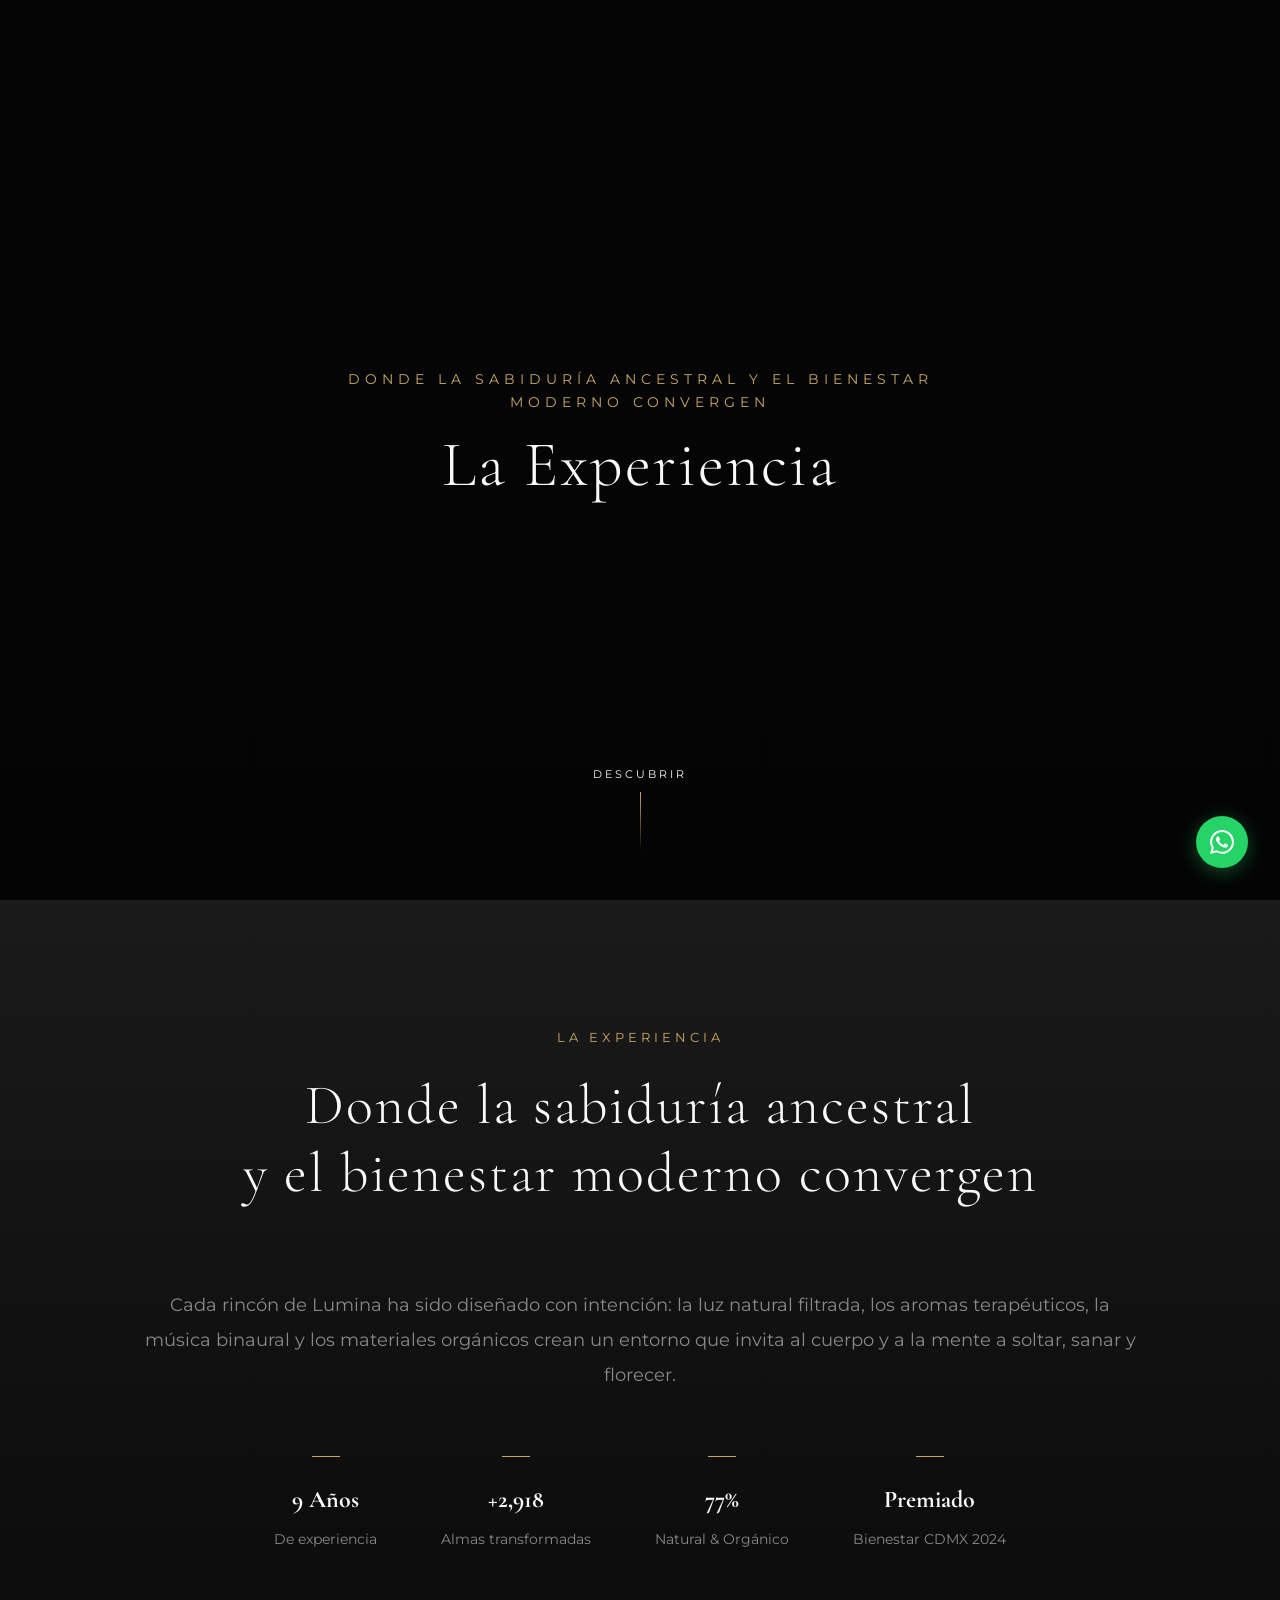
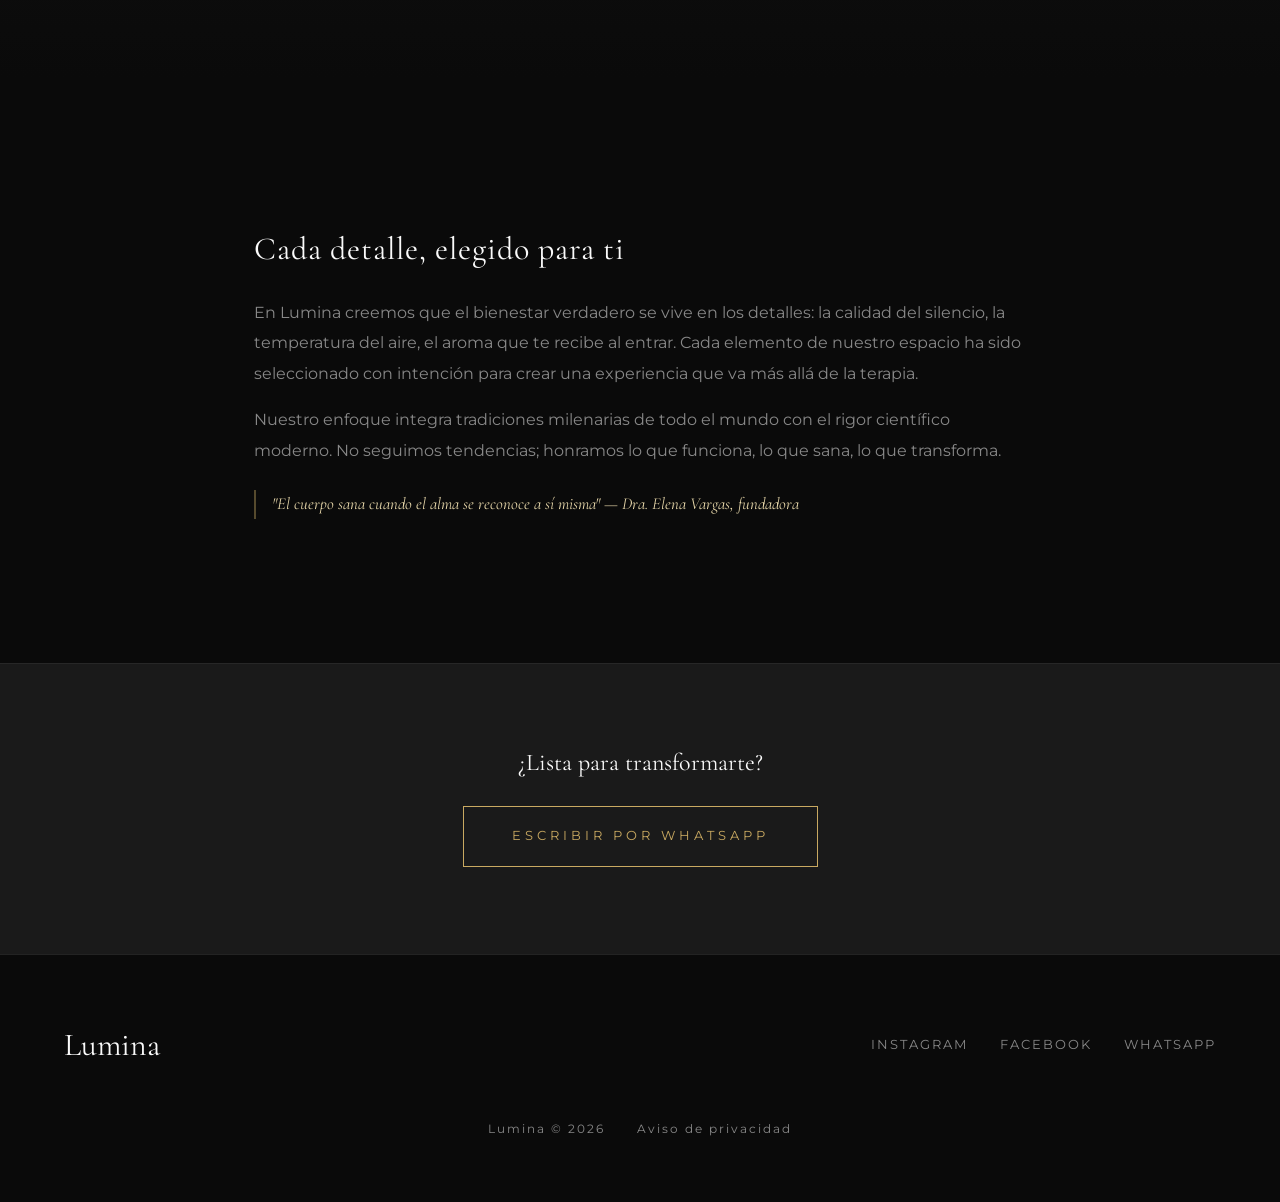
<file: experiencia.html>
<!DOCTYPE html>
<html lang="es">
<head>
    <meta charset="UTF-8">
    <meta name="viewport" content="width=device-width, initial-scale=1.0">
    <meta name="description" content="La Experiencia Lumina: 12 años de bienestar holístico, más de 3800 almas transformadas, materiales 100% orgánicos y reconocimiento Bienestar CDMX 2024.">
    <title>La Experiencia | Lumina Centro Holístico</title>

    <link rel="preconnect" href="https://fonts.googleapis.com">
    <link rel="preconnect" href="https://fonts.gstatic.com" crossorigin>
    <link href="https://fonts.googleapis.com/css2?family=Cormorant+Garamond:ital,wght@0,300;0,400;0,600;1,400&family=Montserrat:wght@200;300;400;500&display=swap" rel="stylesheet">

    <link rel="stylesheet" href="css/main.css">
</head>
<body class="page-inner">
    <div class="loader" id="loader" aria-hidden="true">
        <span class="loader-text">LUMINA</span>
        <span class="loader-divider"></span>
        <span class="loader-page">Experiencia</span>
    </div>

    <header>
        <nav id="navbar" role="navigation" aria-label="Menú principal">
            <a href="index.html" class="brand">Lumina</a>
            <ul class="nav-links" id="navLinks">
                <li><a href="index.html" data-i18n="nav.home">Inicio</a></li>
                <li><a href="servicios.html" data-i18n="nav.services">Servicios</a></li>
                <li><a href="equipo.html" data-i18n="nav.team">Equipo</a></li>
                <li><a href="espacios.html" data-i18n="nav.spaces">Espacios</a></li>
                <li><a href="experiencia.html" data-i18n="nav.experience">Experiencia</a></li>
                <li><a href="contacto.html" data-i18n="nav.contact">Contacto</a></li>
            </ul>
            <div class="lang-dropdown" id="langDropdown">
                <button class="lang-current" aria-expanded="false" aria-haspopup="true">ES</button>
                <ul class="lang-options">
                    <li><button class="lang-option active" data-lang="es" aria-selected="true">ES</button></li>
                    <li><button class="lang-option" data-lang="en" aria-selected="false">EN</button></li>
                    <li><button class="lang-option" data-lang="pt" aria-selected="false">PT</button></li>
                </ul>
            </div>
            <button class="nav-toggle" id="navToggle" aria-label="Abrir menú" aria-expanded="false">
                <span></span>
                <span></span>
                <span></span>
            </button>
        </nav>
    </header>

    <main>
        <section class="page-hero">
            <div class="page-hero-bg" style="background: linear-gradient(rgba(0,0,0,0.5), rgba(0,0,0,0.6)), url('https://images.unsplash.com/photo-1506126613408-eca07ce68773?w=1920&auto=format&fit=crop&q=80') center/cover;" aria-hidden="true"></div>
            <div class="page-hero-content">
                <p class="page-hero-subtitle" data-i18n="page.exp.subtitle">Donde la sabiduría ancestral y el bienestar moderno convergen</p>
                <h1 class="page-hero-title" data-i18n="page.exp.title">La Experiencia</h1>
            </div>
            <div class="scroll-indicator" role="button" tabindex="0" aria-label="Ir a la siguiente sección">
                <span>Descubrir</span>
                <div class="scroll-line" aria-hidden="true"></div>
            </div>
        </section>

        <section class="experience" id="experiencia" aria-labelledby="exp-heading">
            <div class="section-header reveal">
                <span class="section-subtitle" data-i18n="section.exp.subtitle">La Experiencia</span>
                <h2 id="exp-heading" class="section-title">
                    <span data-i18n="section.exp.title.l1">Donde la sabiduría ancestral</span><br>
                    <span data-i18n="section.exp.title.l2">y el bienestar moderno convergen</span>
                </h2>
            </div>
            <div class="experience-content reveal">
                <p class="experience-description" data-i18n="section.exp.description">
                    Cada rincón de Lumina ha sido diseñado con intención: la luz natural filtrada, los aromas terapéuticos, la música binaural y los materiales orgánicos crean un entorno que invita al cuerpo y a la mente a soltar, sanar y florecer.
                </p>
                <div class="experience-list">
                    <div class="experience-item">
                        <div class="experience-deco" aria-hidden="true"></div>
                        <h4 class="counter" data-target="12" data-suffix=" Años" data-i18n-suffix="exp.years.suffix">12 Años</h4>
                        <p data-i18n="exp.years.label">De experiencia</p>
                    </div>
                    <div class="experience-item">
                        <div class="experience-deco" aria-hidden="true"></div>
                        <h4 class="counter" data-target="3800" data-prefix="+">+3800</h4>
                        <p data-i18n="exp.souls.label">Almas transformadas</p>
                    </div>
                    <div class="experience-item">
                        <div class="experience-deco" aria-hidden="true"></div>
                        <h4 class="counter" data-target="100" data-suffix="%">100%</h4>
                        <p data-i18n="exp.organic.label">Natural & Orgánico</p>
                    </div>
                    <div class="experience-item">
                        <div class="experience-deco" aria-hidden="true"></div>
                        <h4 data-i18n="exp.awarded.title">Premiado</h4>
                        <p data-i18n="exp.awarded.label">Bienestar CDMX 2024</p>
                    </div>
                </div>
            </div>
        </section>

        <section class="service-detail-content" id="filosofia">
            <section class="service-detail-section">
                <h2 class="service-detail-title" data-i18n="page.exp.philosophy.title">Cada detalle, elegido para ti</h2>
                <p class="service-detail-text" data-i18n="page.exp.philosophy.text1">
                    En Lumina creemos que el bienestar verdadero se vive en los detalles: la calidad del silencio, la temperatura del aire, el aroma que te recibe al entrar. Cada elemento de nuestro espacio ha sido seleccionado con intención para crear una experiencia que va más allá de la terapia.
                </p>
                <p class="service-detail-text" data-i18n="page.exp.philosophy.text2">
                    Nuestro enfoque integra tradiciones milenarias de todo el mundo con el rigor científico moderno. No seguimos tendencias; honramos lo que funciona, lo que sana, lo que transforma.
                </p>
                <p class="service-detail-quote" data-i18n="page.exp.quote">"El cuerpo sana cuando el alma se reconoce a sí misma" — Dra. Elena Vargas, fundadora</p>
            </section>
        </section>

        <section class="page-cta">
            <p class="page-cta-text" data-i18n="exp.cta.text">¿Lista para transformarte?</p>
            <a href="https://www.whatsapp.com" class="cta-button" target="_blank" rel="noopener noreferrer" data-i18n="cta.whatsapp">Escribir por WhatsApp</a>
        </section>
    </main>

    <footer>
        <div class="footer-content">
            <div class="footer-brand">Lumina</div>
            <nav class="footer-social" aria-label="Redes sociales">
                <a href="https://www.instagram.com" target="_blank" rel="noopener noreferrer" aria-label="Instagram">Instagram</a>
                <a href="https://www.facebook.com" target="_blank" rel="noopener noreferrer" aria-label="Facebook">Facebook</a>
                <a href="https://www.whatsapp.com" target="_blank" rel="noopener noreferrer" aria-label="WhatsApp">WhatsApp</a>
            </nav>
        </div>
        <div class="footer-legal">
            <span class="footer-copy">Lumina © 2026</span>
            <a href="#" class="footer-privacy" data-i18n="footer.privacy">Aviso de privacidad</a>
        </div>
    </footer>

    <a href="https://www.whatsapp.com" class="whatsapp-float" target="_blank" rel="noopener noreferrer" aria-label="Contactar por WhatsApp">
        <svg viewBox="0 0 24 24" fill="currentColor" width="24" height="24" aria-hidden="true"><path d="M17.472 14.382c-.297-.149-1.758-.867-2.03-.967-.273-.099-.471-.148-.67.15-.197.297-.767.966-.94 1.164-.173.199-.347.223-.644.075-.297-.15-1.255-.463-2.39-1.475-.883-.788-1.48-1.761-1.653-2.059-.173-.297-.018-.458.13-.606.134-.133.298-.347.446-.52.149-.174.198-.298.298-.497.099-.198.05-.371-.025-.52-.075-.149-.669-1.612-.916-2.207-.242-.579-.487-.5-.669-.51-.173-.008-.371-.01-.57-.01-.198 0-.52.074-.792.372-.272.297-1.04 1.016-1.04 2.479 0 1.462 1.065 2.875 1.213 3.074.149.198 2.096 3.2 5.077 4.487.709.306 1.262.489 1.694.625.712.227 1.36.195 1.871.118.571-.085 1.758-.719 2.006-1.413.248-.694.248-1.289.173-1.413-.074-.124-.272-.198-.57-.347m-5.421 7.403h-.004a9.87 9.87 0 01-5.031-1.378l-.361-.214-3.741.982.998-3.648-.235-.374a9.86 9.86 0 01-1.51-5.26c.001-5.45 4.436-9.884 9.888-9.884 2.64 0 5.122 1.03 6.988 2.898a9.825 9.825 0 012.893 6.994c-.003 5.45-4.437 9.884-9.885 9.884m8.413-18.297A11.815 11.815 0 0012.05 0C5.495 0 .16 5.335.157 11.892c0 2.096.547 4.142 1.588 5.945L.057 24l6.305-1.654a11.882 11.882 0 005.683 1.448h.005c6.554 0 11.89-5.335 11.893-11.893a11.821 11.821 0 00-3.48-8.413z"/></svg>
    </a>

    <!-- Menú móvil: hijo directo de body, sin stacking context -->
    <div class="mobile-menu" id="mobileMenu" aria-hidden="true" role="dialog" aria-label="Menú de navegación">
        <ul class="mobile-menu-links">
            <li><a href="index.html" data-i18n="nav.home">Inicio</a></li>
            <li><a href="servicios.html" data-i18n="nav.services">Servicios</a></li>
            <li><a href="equipo.html" data-i18n="nav.team">Equipo</a></li>
            <li><a href="espacios.html" data-i18n="nav.spaces">Espacios</a></li>
            <li><a href="experiencia.html" data-i18n="nav.experience">Experiencia</a></li>
            <li><a href="contacto.html" data-i18n="nav.contact">Contacto</a></li>
        </ul>
        <div class="lang-switcher" role="group" aria-label="Idioma">
            <button class="lang-btn" data-lang="es">ES</button>
            <button class="lang-btn" data-lang="en">EN</button>
            <button class="lang-btn" data-lang="pt">PT</button>
        </div>
    </div>

    <script src="js/i18n.js"></script>
    <script src="js/main.js"></script>
</body>
</html>
</file>
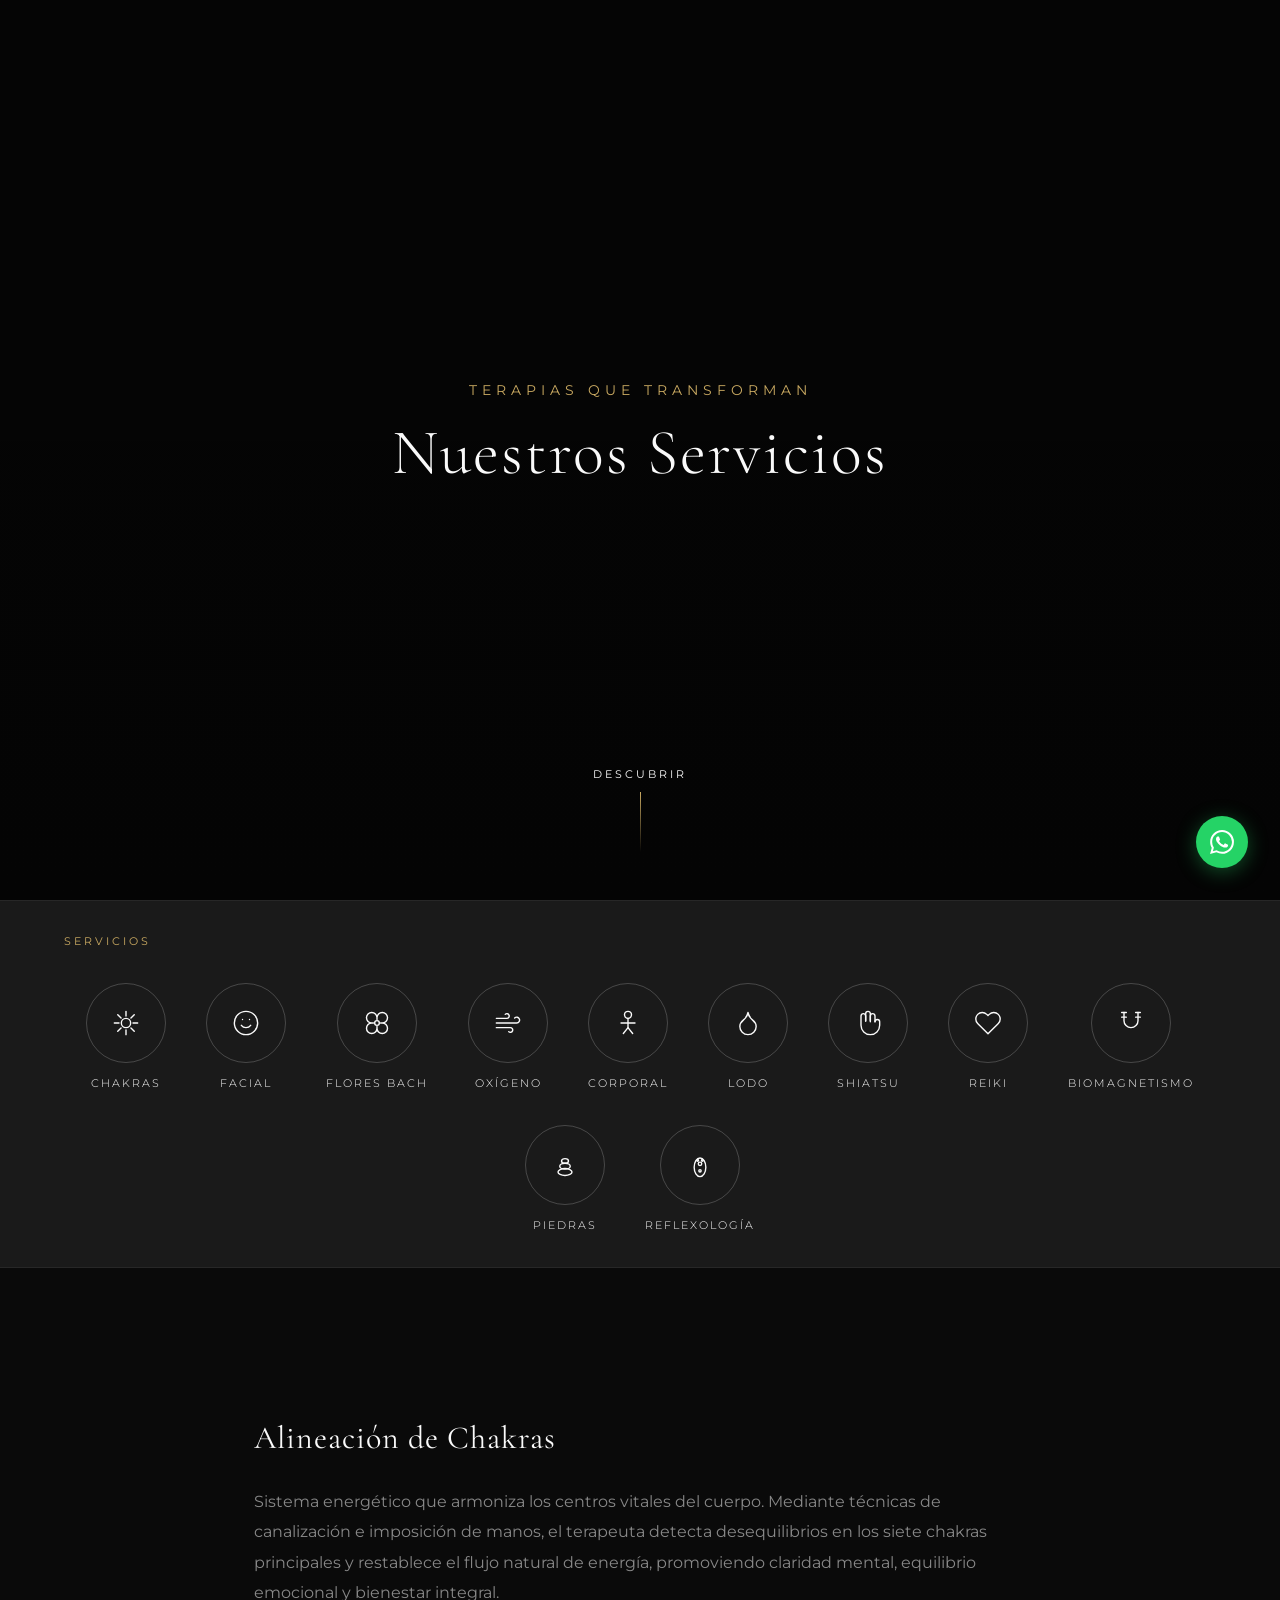
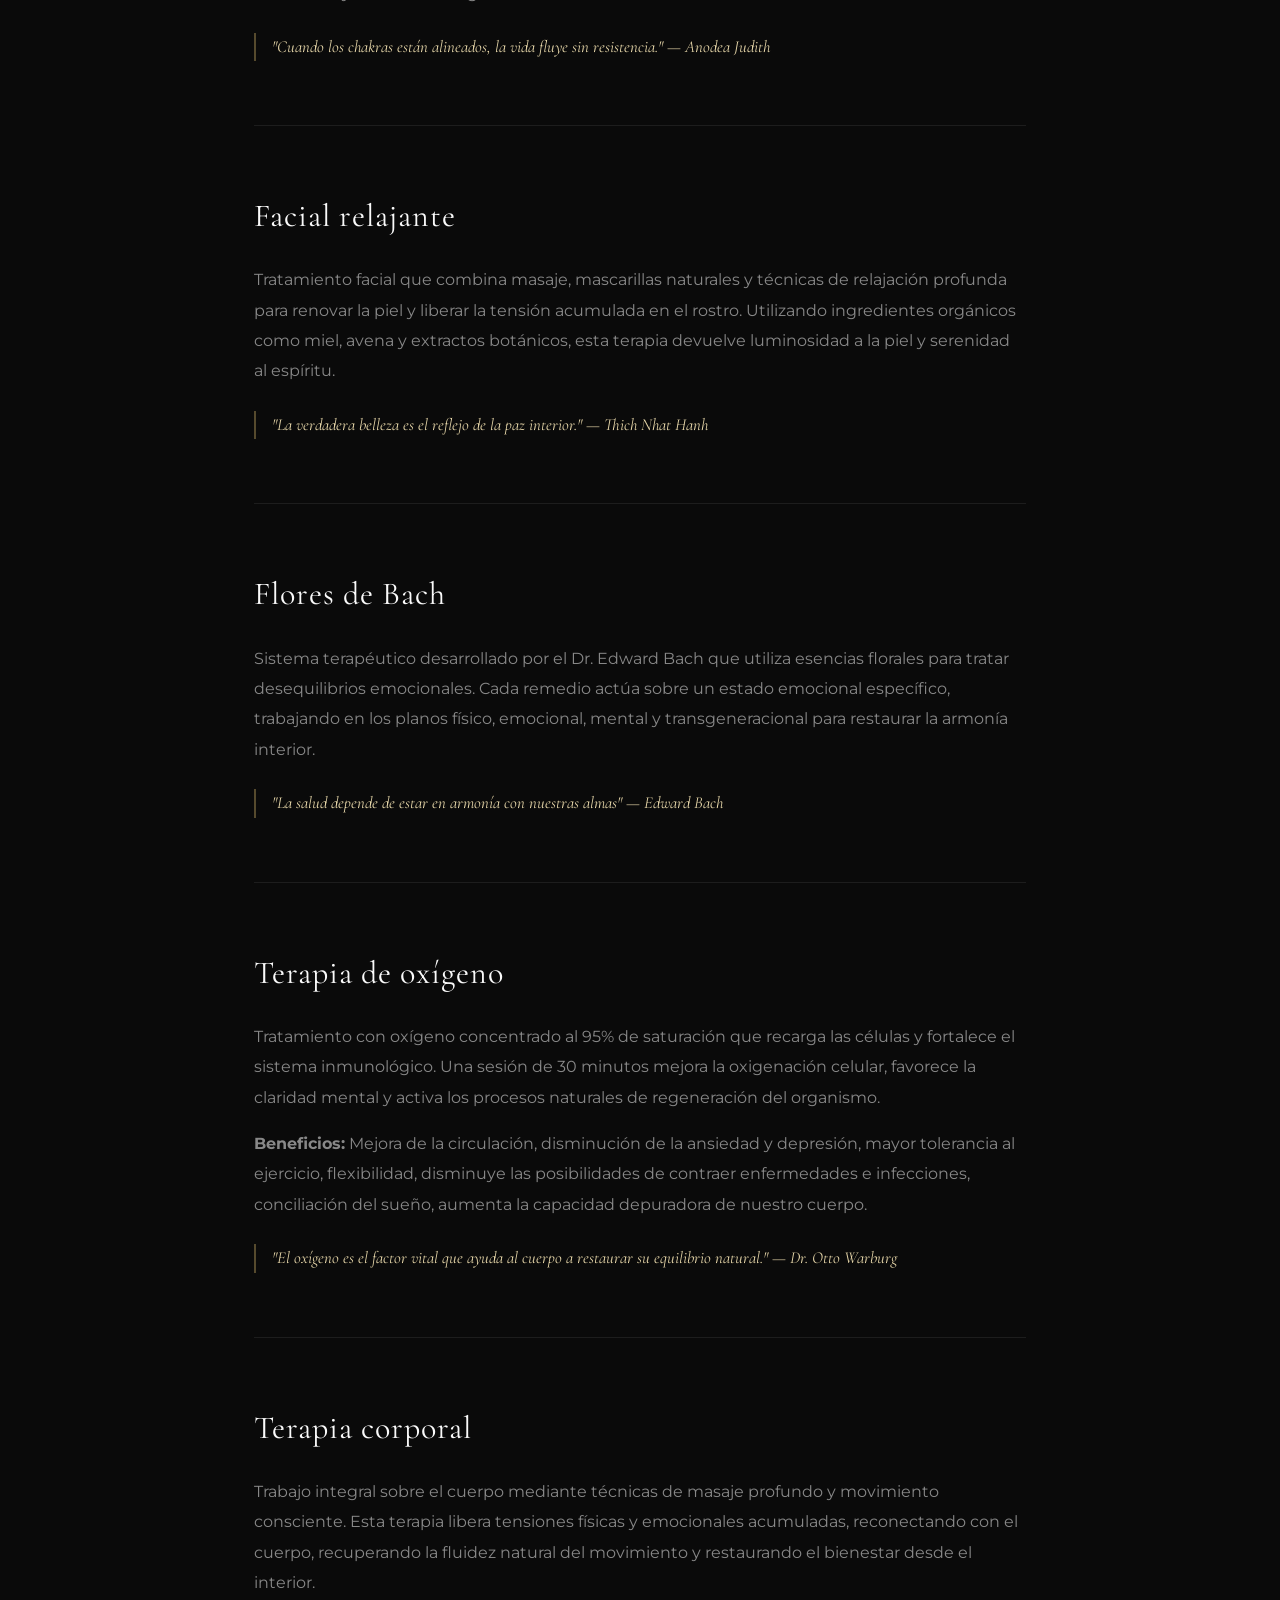
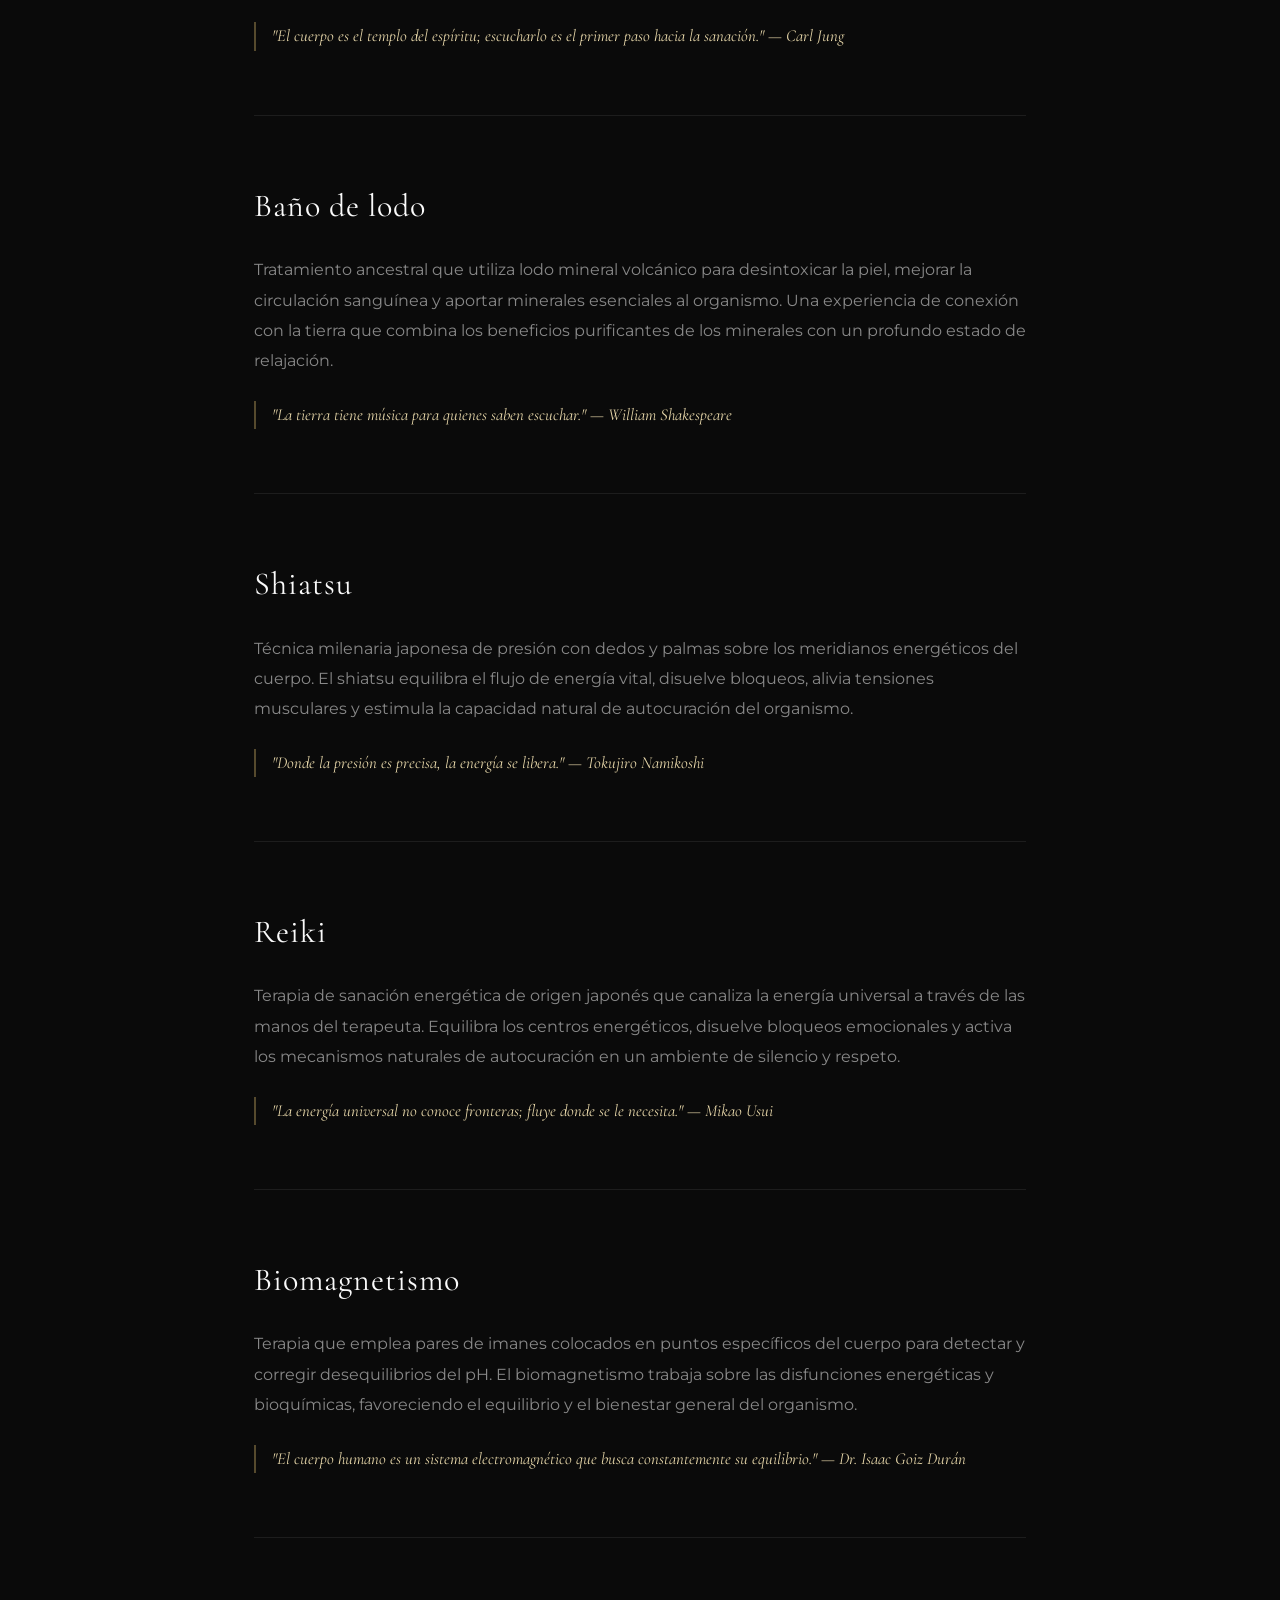
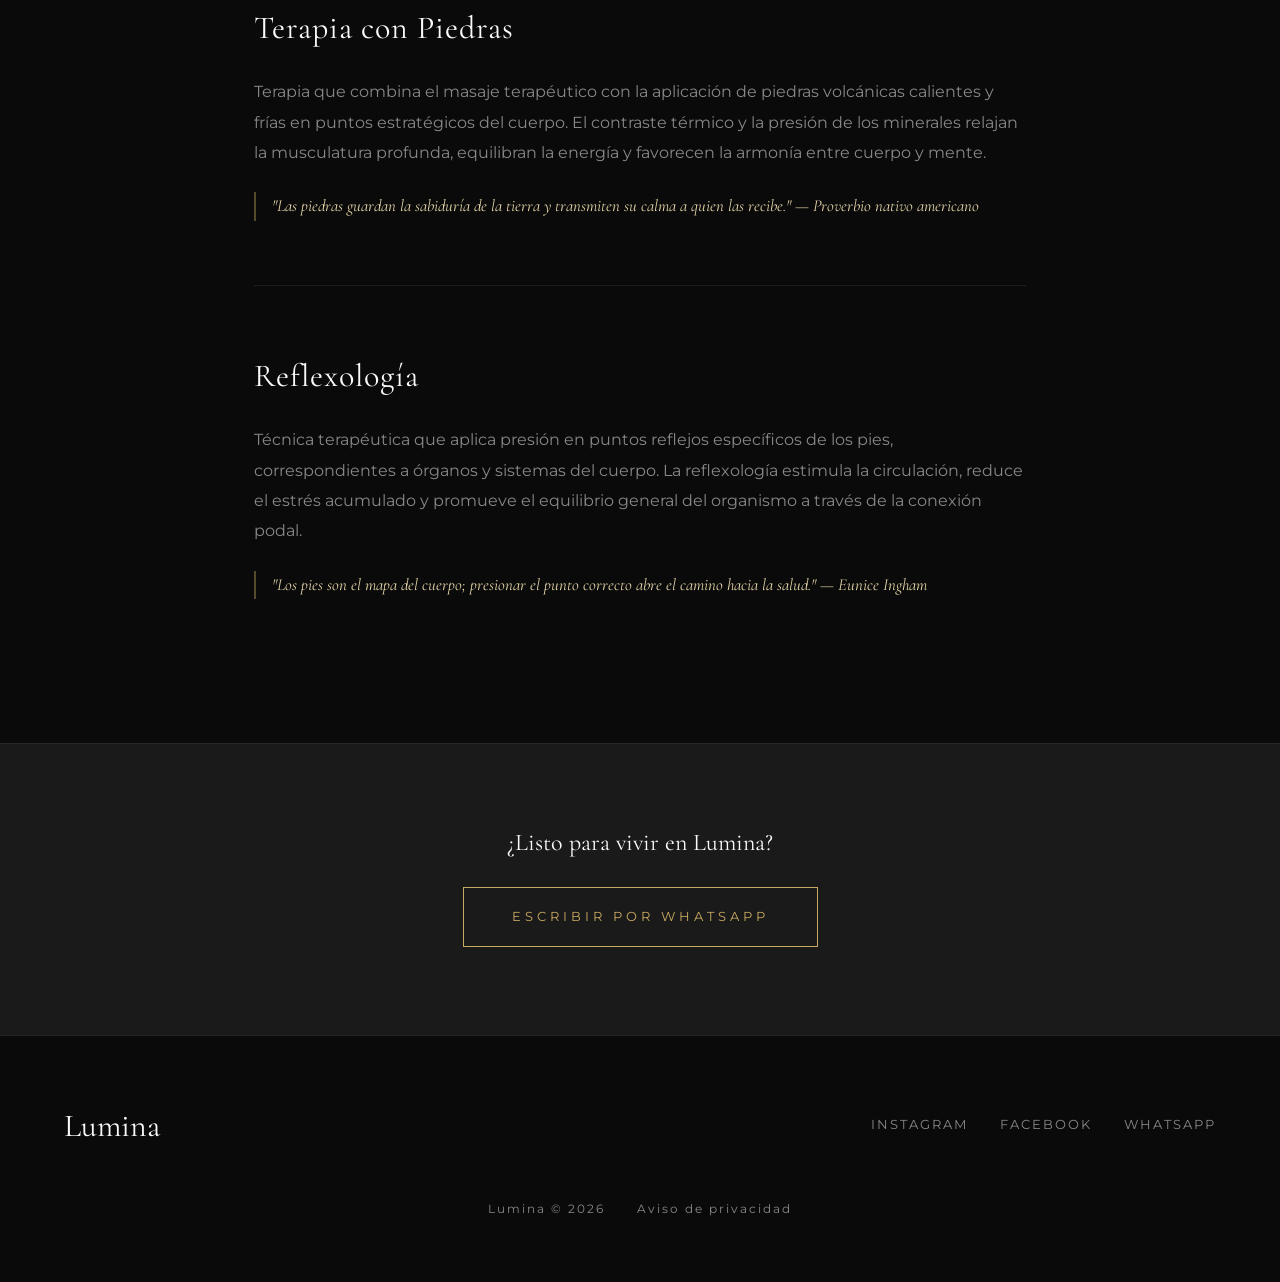
<file: servicios.html>
<!DOCTYPE html>
<html lang="es">
<head>
    <meta charset="UTF-8">
    <meta name="viewport" content="width=device-width, initial-scale=1.0">
    <meta name="description" content="Servicios de Lumina Centro Holístico: Alineación de Chakras, Facial relajante, Flores de Bach, Terapia de oxígeno, Terapia corporal, Baño de lodo, Shiatsu, Reiki, Biomagnetismo, Terapia con Piedras y Reflexología en Condesa, CDMX.">
    <title>Nuestros Servicios | Lumina Centro Holístico</title>

    <link rel="preconnect" href="https://fonts.googleapis.com">
    <link rel="preconnect" href="https://fonts.gstatic.com" crossorigin>
    <link href="https://fonts.googleapis.com/css2?family=Cormorant+Garamond:ital,wght@0,300;0,400;0,600;1,400&family=Montserrat:wght@200;300;400;500&display=swap" rel="stylesheet">

    <link rel="stylesheet" href="css/main.css">
</head>
<body class="page-inner">

    <div class="loader" id="loader" aria-hidden="true">
        <span class="loader-text">LUMINA</span>
        <span class="loader-divider"></span>
        <span class="loader-page">Servicios</span>
    </div>

    <header>
        <nav id="navbar" role="navigation" aria-label="Menú principal">
            <a href="index.html" class="brand">Lumina</a>
            <ul class="nav-links" id="navLinks">
                <li><a href="index.html" data-i18n="nav.home">Inicio</a></li>
                <li><a href="servicios.html" data-i18n="nav.services">Servicios</a></li>
                <li><a href="equipo.html" data-i18n="nav.team">Equipo</a></li>
                <li><a href="espacios.html" data-i18n="nav.spaces">Espacios</a></li>
                <li><a href="experiencia.html" data-i18n="nav.experience">Experiencia</a></li>
                <li><a href="contacto.html" data-i18n="nav.contact">Contacto</a></li>
            </ul>
            <div class="lang-dropdown" id="langDropdown">
                <button class="lang-current" aria-expanded="false" aria-haspopup="true">ES</button>
                <ul class="lang-options">
                    <li><button class="lang-option active" data-lang="es" aria-selected="true">ES</button></li>
                    <li><button class="lang-option" data-lang="en" aria-selected="false">EN</button></li>
                    <li><button class="lang-option" data-lang="pt" aria-selected="false">PT</button></li>
                </ul>
            </div>
            <button class="nav-toggle" id="navToggle" aria-label="Abrir menú" aria-expanded="false">
                <span></span>
                <span></span>
                <span></span>
            </button>
        </nav>
    </header>

    <main id="NuestrosServicios">
        <section class="page-hero">
            <div class="page-hero-bg" style="background: linear-gradient(rgba(0,0,0,0.5), rgba(0,0,0,0.6)), url('https://images.unsplash.com/photo-1515377905703-c4788e51af15?w=1920&auto=format&fit=crop&q=80') center/cover;" aria-hidden="true"></div>
            <div class="page-hero-content">
                <p class="page-hero-subtitle" data-i18n="page.services.subtitle">Terapias que transforman</p>
                <h1 class="page-hero-title" data-i18n="page.services.title">Nuestros Servicios</h1>
            </div>
            <div class="scroll-indicator" role="button" tabindex="0" aria-label="Ir a la siguiente sección">
                <span>Descubrir</span>
                <div class="scroll-line" aria-hidden="true"></div>
            </div>
        </section>

        <nav class="service-detail-nav" aria-label="Navegación por servicio">
            <span class="service-detail-nav-label" data-i18n="services.nav.label">Servicios</span>
            <div class="service-spheres">
                <a href="#alineacion-chakras" class="service-sphere" aria-label="Alineación de Chakras" title="Alineación de Chakras">
                    <span class="service-sphere-circle">
                        <span class="service-sphere-icon" aria-hidden="true">
                            <svg viewBox="0 0 24 24" fill="none" stroke="currentColor" stroke-width="1.2" stroke-linecap="round" stroke-linejoin="round"><circle cx="12" cy="12" r="4"/><path d="M12 2v4M12 18v4M2 12h4M18 12h4M4.93 4.93l2.83 2.83M16.24 16.24l2.83 2.83M4.93 19.07l2.83-2.83M16.24 7.76l2.83-2.83"/></svg>
                        </span>
                    </span>
                    <span class="service-sphere-label" data-i18n="service.chakras.sphere">Chakras</span>
                </a>
                <a href="#facial-relajante" class="service-sphere" aria-label="Facial relajante" title="Facial relajante">
                    <span class="service-sphere-circle">
                        <span class="service-sphere-icon" aria-hidden="true">
                            <svg viewBox="0 0 24 24" fill="none" stroke="currentColor" stroke-width="1.2" stroke-linecap="round" stroke-linejoin="round"><circle cx="12" cy="12" r="10"/><path d="M8 14s1.5 2 4 2 4-2 4-2"/><line x1="9" y1="9" x2="9.01" y2="9"/><line x1="15" y1="9" x2="15.01" y2="9"/></svg>
                        </span>
                    </span>
                    <span class="service-sphere-label" data-i18n="service.facial.sphere">Facial</span>
                </a>
                <a href="#flores-de-bach" class="service-sphere" aria-label="Flores de Bach" title="Flores de Bach">
                    <span class="service-sphere-circle">
                        <span class="service-sphere-icon" aria-hidden="true">
                            <svg viewBox="0 0 24 24" fill="none" stroke="currentColor" stroke-width="1.2" stroke-linecap="round" stroke-linejoin="round"><path d="M12 7.5a4.5 4.5 0 1 1 4.5 4.5M12 7.5A4.5 4.5 0 1 0 7.5 12M12 7.5V9m-4.5 3a4.5 4.5 0 1 0 4.5 4.5M7.5 12H9m3 4.5a4.5 4.5 0 1 0 4.5-4.5M12 16.5V15m4.5-3a4.5 4.5 0 1 0-4.5-4.5M16.5 12H15"/><circle cx="12" cy="12" r="2"/></svg>
                        </span>
                    </span>
                    <span class="service-sphere-label" data-i18n="service.bach.sphere">Flores Bach</span>
                </a>
                <a href="#terapia-oxigeno" class="service-sphere" aria-label="Terapia de oxígeno" title="Terapia de oxígeno">
                    <span class="service-sphere-circle">
                        <span class="service-sphere-icon" aria-hidden="true">
                            <svg viewBox="0 0 24 24" fill="none" stroke="currentColor" stroke-width="1.2" stroke-linecap="round" stroke-linejoin="round"><path d="M17.7 7.7a2.5 2.5 0 1 1 1.8 4.3H2"/><path d="M9.6 4.6A2 2 0 1 1 11 8H2"/><path d="M12.6 19.4A2 2 0 1 0 14 16H2"/></svg>
                        </span>
                    </span>
                    <span class="service-sphere-label" data-i18n="service.oxygen.sphere">Oxígeno</span>
                </a>
                <a href="#terapia-corporal" class="service-sphere" aria-label="Terapia corporal" title="Terapia corporal">
                    <span class="service-sphere-circle">
                        <span class="service-sphere-icon" aria-hidden="true">
                            <svg viewBox="0 0 24 24" fill="none" stroke="currentColor" stroke-width="1.2" stroke-linecap="round" stroke-linejoin="round"><circle cx="12" cy="5" r="3"/><path d="M12 8v8"/><path d="M8 21l4-5 4 5"/><path d="M6 12h12"/></svg>
                        </span>
                    </span>
                    <span class="service-sphere-label" data-i18n="service.body.sphere">Corporal</span>
                </a>
                <a href="#bano-de-lodo" class="service-sphere" aria-label="Baño de lodo" title="Baño de lodo">
                    <span class="service-sphere-circle">
                        <span class="service-sphere-icon" aria-hidden="true">
                            <svg viewBox="0 0 24 24" fill="none" stroke="currentColor" stroke-width="1.2" stroke-linecap="round" stroke-linejoin="round"><path d="M12 22a7 7 0 0 0 7-7c0-2-1-3.9-3-5.5s-3.5-4-4-6.5c-.5 2.5-2 4.9-4 6.5S5 13 5 15a7 7 0 0 0 7 7z"/></svg>
                        </span>
                    </span>
                    <span class="service-sphere-label" data-i18n="service.mud.sphere">Lodo</span>
                </a>
                <a href="#shiatsu" class="service-sphere" aria-label="Shiatsu" title="Shiatsu">
                    <span class="service-sphere-circle">
                        <span class="service-sphere-icon" aria-hidden="true">
                            <svg viewBox="0 0 24 24" fill="none" stroke="currentColor" stroke-width="1.2" stroke-linecap="round" stroke-linejoin="round"><path d="M18 11V6a2 2 0 0 0-4 0v5"/><path d="M14 10V4a2 2 0 0 0-4 0v6"/><path d="M10 10.5V6a2 2 0 0 0-4 0v8a8 8 0 0 0 16 0v-3a2 2 0 0 0-4 0"/></svg>
                        </span>
                    </span>
                    <span class="service-sphere-label" data-i18n="service.shiatsu.sphere">Shiatsu</span>
                </a>
                <a href="#reiki" class="service-sphere" aria-label="Reiki" title="Reiki">
                    <span class="service-sphere-circle">
                        <span class="service-sphere-icon" aria-hidden="true">
                            <svg viewBox="0 0 24 24" fill="none" stroke="currentColor" stroke-width="1.2" stroke-linecap="round" stroke-linejoin="round"><path d="M20.84 4.61a5.5 5.5 0 0 0-7.78 0L12 5.67l-1.06-1.06a5.5 5.5 0 0 0-7.78 7.78l1.06 1.06L12 21.23l7.78-7.78 1.06-1.06a5.5 5.5 0 0 0 0-7.78z"/></svg>
                        </span>
                    </span>
                    <span class="service-sphere-label" data-i18n="service.reiki.sphere">Reiki</span>
                </a>
                <a href="#biomagnetismo" class="service-sphere" aria-label="Biomagnetismo" title="Biomagnetismo">
                    <span class="service-sphere-circle">
                        <span class="service-sphere-icon" aria-hidden="true">
                            <svg viewBox="0 0 24 24" fill="none" stroke="currentColor" stroke-width="1.2" stroke-linecap="round" stroke-linejoin="round"><path d="M6 3v7a6 6 0 0 0 12 0V3"/><path d="M4 3h4M16 3h4"/><path d="M4 7h4M16 7h4"/></svg>
                        </span>
                    </span>
                    <span class="service-sphere-label" data-i18n="service.biomagnetism.sphere">Biomagnetismo</span>
                </a>
                <a href="#terapia-con-piedras" class="service-sphere" aria-label="Terapia con Piedras" title="Terapia con Piedras">
                    <span class="service-sphere-circle">
                        <span class="service-sphere-icon" aria-hidden="true">
                            <svg viewBox="0 0 24 24" fill="none" stroke="currentColor" stroke-width="1.2" stroke-linecap="round" stroke-linejoin="round"><ellipse cx="12" cy="18" rx="6" ry="3"/><ellipse cx="12" cy="13" rx="4.5" ry="2.5"/><ellipse cx="12" cy="8.5" rx="3" ry="2"/></svg>
                        </span>
                    </span>
                    <span class="service-sphere-label" data-i18n="service.stones.sphere">Piedras</span>
                </a>
                <a href="#reflexologia" class="service-sphere" aria-label="Reflexología" title="Reflexología">
                    <span class="service-sphere-circle">
                        <span class="service-sphere-icon" aria-hidden="true">
                            <svg viewBox="0 0 24 24" fill="none" stroke="currentColor" stroke-width="1.2" stroke-linecap="round" stroke-linejoin="round"><ellipse cx="12" cy="14" rx="5" ry="8"/><circle cx="12" cy="11" r="1.5"/><circle cx="10" cy="8" r="0.75"/><circle cx="14" cy="8" r="0.75"/><circle cx="12" cy="17" r="1"/></svg>
                        </span>
                    </span>
                    <span class="service-sphere-label" data-i18n="service.reflexology.sphere">Reflexología</span>
                </a>
            </div>
        </nav>

        <div class="service-detail-content">
            <section class="service-detail-section" id="alineacion-chakras">
                <h2 class="service-detail-title" data-i18n="service.chakras">Alineación de Chakras</h2>
                <p class="service-detail-text" data-i18n="service.chakras.text">
                    Sistema energético que armoniza los centros vitales del cuerpo. Mediante técnicas de canalización e imposición de manos, el terapeuta detecta desequilibrios en los siete chakras principales y restablece el flujo natural de energía, promoviendo claridad mental, equilibrio emocional y bienestar integral.
                </p>
                <p class="service-detail-quote" data-i18n="service.chakras.quote">"Cuando los chakras están alineados, la vida fluye sin resistencia." — Anodea Judith</p>
            </section>

            <section class="service-detail-section" id="facial-relajante">
                <h2 class="service-detail-title" data-i18n="service.facial">Facial relajante</h2>
                <p class="service-detail-text" data-i18n="service.facial.text">
                    Tratamiento facial que combina masaje, mascarillas naturales y técnicas de relajación profunda para renovar la piel y liberar la tensión acumulada en el rostro. Utilizando ingredientes orgánicos como miel, avena y extractos botánicos, esta terapia devuelve luminosidad a la piel y serenidad al espíritu.
                </p>
                <p class="service-detail-quote" data-i18n="service.facial.quote">"La verdadera belleza es el reflejo de la paz interior." — Thich Nhat Hanh</p>
            </section>

            <section class="service-detail-section" id="flores-de-bach">
                <h2 class="service-detail-title" data-i18n="service.bach">Flores de Bach</h2>
                <p class="service-detail-text" data-i18n="service.bach.text">
                    Sistema terapéutico desarrollado por el Dr. Edward Bach que utiliza esencias florales para tratar desequilibrios emocionales. Cada remedio actúa sobre un estado emocional específico, trabajando en los planos físico, emocional, mental y transgeneracional para restaurar la armonía interior.
                </p>
                <p class="service-detail-quote" data-i18n="service.bach.quote">"La salud depende de estar en armonía con nuestras almas" — Edward Bach</p>
            </section>

            <section class="service-detail-section" id="terapia-oxigeno">
                <h2 class="service-detail-title" data-i18n="service.oxygen">Terapia de oxígeno</h2>
                <p class="service-detail-text" data-i18n="service.oxygen.text">
                    Tratamiento con oxígeno concentrado al 95% de saturación que recarga las células y fortalece el sistema inmunológico. Una sesión de 30 minutos mejora la oxigenación celular, favorece la claridad mental y activa los procesos naturales de regeneración del organismo.
                </p>
                <p class="service-detail-text"><strong data-i18n="service.oxygen.benefits.label">Beneficios:</strong> <span data-i18n="service.oxygen.benefits">Mejora de la circulación, disminución de la ansiedad y depresión, mayor tolerancia al ejercicio, flexibilidad, disminuye las posibilidades de contraer enfermedades e infecciones, conciliación del sueño, aumenta la capacidad depuradora de nuestro cuerpo.</span></p>
                <p class="service-detail-quote" data-i18n="service.oxygen.quote">"El oxígeno es el factor vital que ayuda al cuerpo a restaurar su equilibrio natural." — Dr. Otto Warburg</p>
            </section>

            <section class="service-detail-section" id="terapia-corporal">
                <h2 class="service-detail-title" data-i18n="service.body">Terapia corporal</h2>
                <p class="service-detail-text" data-i18n="service.body.text">
                    Trabajo integral sobre el cuerpo mediante técnicas de masaje profundo y movimiento consciente. Esta terapia libera tensiones físicas y emocionales acumuladas, reconectando con el cuerpo, recuperando la fluidez natural del movimiento y restaurando el bienestar desde el interior.
                </p>
                <p class="service-detail-quote" data-i18n="service.body.quote">"El cuerpo es el templo del espíritu; escucharlo es el primer paso hacia la sanación." — Carl Jung</p>
            </section>

            <section class="service-detail-section" id="bano-de-lodo">
                <h2 class="service-detail-title" data-i18n="service.mud">Baño de lodo</h2>
                <p class="service-detail-text" data-i18n="service.mud.text">
                    Tratamiento ancestral que utiliza lodo mineral volcánico para desintoxicar la piel, mejorar la circulación sanguínea y aportar minerales esenciales al organismo. Una experiencia de conexión con la tierra que combina los beneficios purificantes de los minerales con un profundo estado de relajación.
                </p>
                <p class="service-detail-quote" data-i18n="service.mud.quote">"La tierra tiene música para quienes saben escuchar." — William Shakespeare</p>
            </section>

            <section class="service-detail-section" id="shiatsu">
                <h2 class="service-detail-title" data-i18n="service.shiatsu">Shiatsu</h2>
                <p class="service-detail-text" data-i18n="service.shiatsu.text">
                    Técnica milenaria japonesa de presión con dedos y palmas sobre los meridianos energéticos del cuerpo. El shiatsu equilibra el flujo de energía vital, disuelve bloqueos, alivia tensiones musculares y estimula la capacidad natural de autocuración del organismo.
                </p>
                <p class="service-detail-quote" data-i18n="service.shiatsu.quote">"Donde la presión es precisa, la energía se libera." — Tokujiro Namikoshi</p>
            </section>

            <section class="service-detail-section" id="reiki">
                <h2 class="service-detail-title" data-i18n="service.reiki">Reiki</h2>
                <p class="service-detail-text" data-i18n="service.reiki.text">
                    Terapia de sanación energética de origen japonés que canaliza la energía universal a través de las manos del terapeuta. Equilibra los centros energéticos, disuelve bloqueos emocionales y activa los mecanismos naturales de autocuración en un ambiente de silencio y respeto.
                </p>
                <p class="service-detail-quote" data-i18n="service.reiki.quote">"La energía universal no conoce fronteras; fluye donde se le necesita." — Mikao Usui</p>
            </section>

            <section class="service-detail-section" id="biomagnetismo">
                <h2 class="service-detail-title" data-i18n="service.biomagnetism">Biomagnetismo</h2>
                <p class="service-detail-text" data-i18n="service.biomagnetism.text">
                    Terapia que emplea pares de imanes colocados en puntos específicos del cuerpo para detectar y corregir desequilibrios del pH. El biomagnetismo trabaja sobre las disfunciones energéticas y bioquímicas, favoreciendo el equilibrio y el bienestar general del organismo.
                </p>
                <p class="service-detail-quote" data-i18n="service.biomagnetism.quote">"El cuerpo humano es un sistema electromagnético que busca constantemente su equilibrio." — Dr. Isaac Goiz Durán</p>
            </section>

            <section class="service-detail-section" id="terapia-con-piedras">
                <h2 class="service-detail-title" data-i18n="service.stones">Terapia con Piedras</h2>
                <p class="service-detail-text" data-i18n="service.stones.text">
                    Terapia que combina el masaje terapéutico con la aplicación de piedras volcánicas calientes y frías en puntos estratégicos del cuerpo. El contraste térmico y la presión de los minerales relajan la musculatura profunda, equilibran la energía y favorecen la armonía entre cuerpo y mente.
                </p>
                <p class="service-detail-quote" data-i18n="service.stones.quote">"Las piedras guardan la sabiduría de la tierra y transmiten su calma a quien las recibe." — Proverbio nativo americano</p>
            </section>

            <section class="service-detail-section" id="reflexologia">
                <h2 class="service-detail-title" data-i18n="service.reflexology">Reflexología</h2>
                <p class="service-detail-text" data-i18n="service.reflexology.text">
                    Técnica terapéutica que aplica presión en puntos reflejos específicos de los pies, correspondientes a órganos y sistemas del cuerpo. La reflexología estimula la circulación, reduce el estrés acumulado y promueve el equilibrio general del organismo a través de la conexión podal.
                </p>
                <p class="service-detail-quote" data-i18n="service.reflexology.quote">"Los pies son el mapa del cuerpo; presionar el punto correcto abre el camino hacia la salud." — Eunice Ingham</p>
            </section>
        </div>

        <section class="page-cta">
            <p class="page-cta-text" data-i18n="services.cta.text">¿Listo para vivir en Lumina?</p>
            <a href="https://www.whatsapp.com" class="cta-button" target="_blank" rel="noopener noreferrer" data-i18n="cta.whatsapp">Escribir por WhatsApp</a>
        </section>
    </main>

    <footer>
        <div class="footer-content">
            <div class="footer-brand">Lumina</div>
            <nav class="footer-social" aria-label="Redes sociales">
                <a href="https://www.instagram.com" target="_blank" rel="noopener noreferrer" aria-label="Instagram">Instagram</a>
                <a href="https://www.facebook.com" target="_blank" rel="noopener noreferrer" aria-label="Facebook">Facebook</a>
                <a href="https://www.whatsapp.com" target="_blank" rel="noopener noreferrer" aria-label="WhatsApp">WhatsApp</a>
            </nav>
        </div>
        <div class="footer-legal">
            <span class="footer-copy">Lumina © 2026</span>
            <a href="#" class="footer-privacy" data-i18n="footer.privacy">Aviso de privacidad</a>
        </div>
    </footer>

    <a href="https://www.whatsapp.com" class="whatsapp-float" target="_blank" rel="noopener noreferrer" aria-label="Contactar por WhatsApp">
        <svg viewBox="0 0 24 24" fill="currentColor" width="24" height="24" aria-hidden="true"><path d="M17.472 14.382c-.297-.149-1.758-.867-2.03-.967-.273-.099-.471-.148-.67.15-.197.297-.767.966-.94 1.164-.173.199-.347.223-.644.075-.297-.15-1.255-.463-2.39-1.475-.883-.788-1.48-1.761-1.653-2.059-.173-.297-.018-.458.13-.606.134-.133.298-.347.446-.52.149-.174.198-.298.298-.497.099-.198.05-.371-.025-.52-.075-.149-.669-1.612-.916-2.207-.242-.579-.487-.5-.669-.51-.173-.008-.371-.01-.57-.01-.198 0-.52.074-.792.372-.272.297-1.04 1.016-1.04 2.479 0 1.462 1.065 2.875 1.213 3.074.149.198 2.096 3.2 5.077 4.487.709.306 1.262.489 1.694.625.712.227 1.36.195 1.871.118.571-.085 1.758-.719 2.006-1.413.248-.694.248-1.289.173-1.413-.074-.124-.272-.198-.57-.347m-5.421 7.403h-.004a9.87 9.87 0 01-5.031-1.378l-.361-.214-3.741.982.998-3.648-.235-.374a9.86 9.86 0 01-1.51-5.26c.001-5.45 4.436-9.884 9.888-9.884 2.64 0 5.122 1.03 6.988 2.898a9.825 9.825 0 012.893 6.994c-.003 5.45-4.437 9.884-9.885 9.884m8.413-18.297A11.815 11.815 0 0012.05 0C5.495 0 .16 5.335.157 11.892c0 2.096.547 4.142 1.588 5.945L.057 24l6.305-1.654a11.882 11.882 0 005.683 1.448h.005c6.554 0 11.89-5.335 11.893-11.893a11.821 11.821 0 00-3.48-8.413z"/></svg>
    </a>

    <!-- Menú móvil: hijo directo de body, sin stacking context -->
    <div class="mobile-menu" id="mobileMenu" aria-hidden="true" role="dialog" aria-label="Menú de navegación">
        <ul class="mobile-menu-links">
            <li><a href="index.html" data-i18n="nav.home">Inicio</a></li>
            <li><a href="servicios.html" data-i18n="nav.services">Servicios</a></li>
            <li><a href="equipo.html" data-i18n="nav.team">Equipo</a></li>
            <li><a href="espacios.html" data-i18n="nav.spaces">Espacios</a></li>
            <li><a href="experiencia.html" data-i18n="nav.experience">Experiencia</a></li>
            <li><a href="contacto.html" data-i18n="nav.contact">Contacto</a></li>
        </ul>
        <div class="lang-switcher" role="group" aria-label="Idioma">
            <button class="lang-btn" data-lang="es">ES</button>
            <button class="lang-btn" data-lang="en">EN</button>
            <button class="lang-btn" data-lang="pt">PT</button>
        </div>
    </div>

    <script src="js/i18n.js"></script>
    <script src="js/main.js"></script>
    <script>
        (function() {
            if (window.location.hash) {
                setTimeout(function() {
                    var el = document.querySelector(window.location.hash);
                    if (el) el.scrollIntoView({ behavior: 'smooth', block: 'start' });
                }, 100);
            }
        })();
    </script>
</body>
</html>
</file>
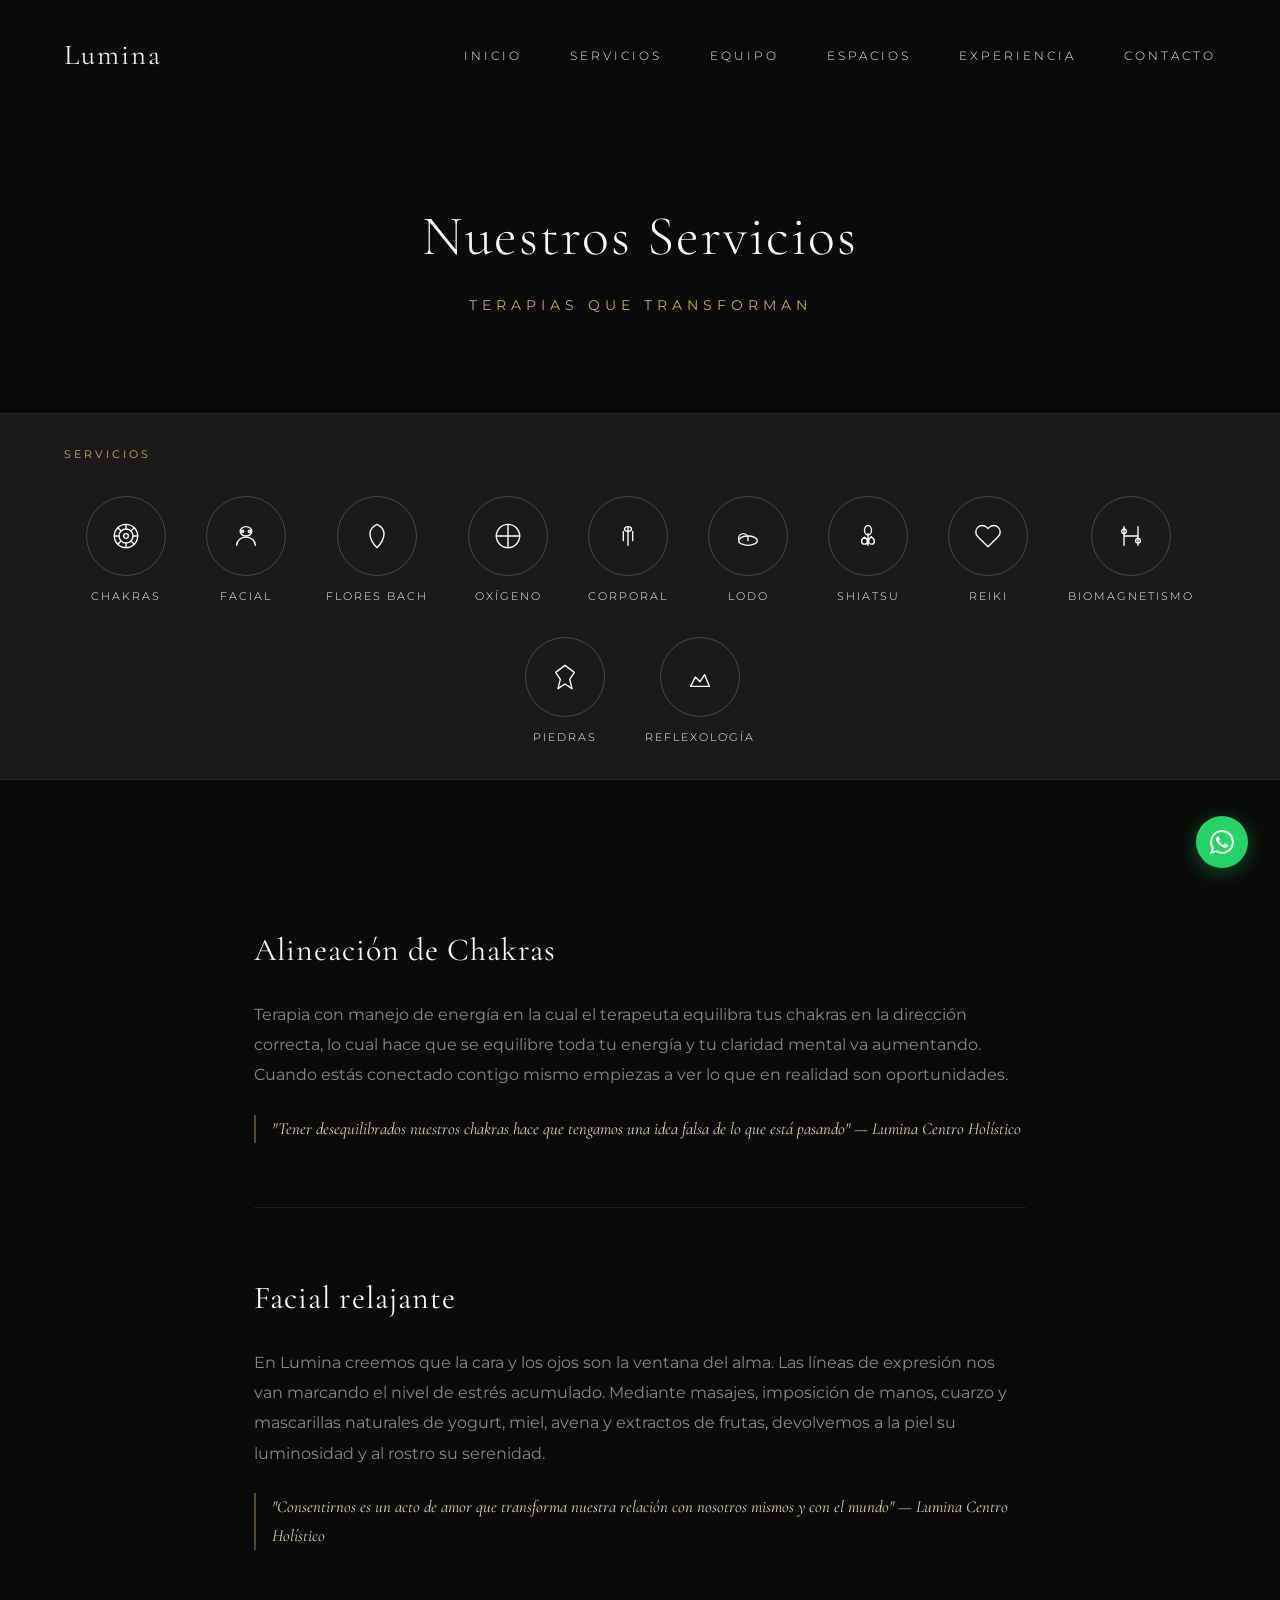
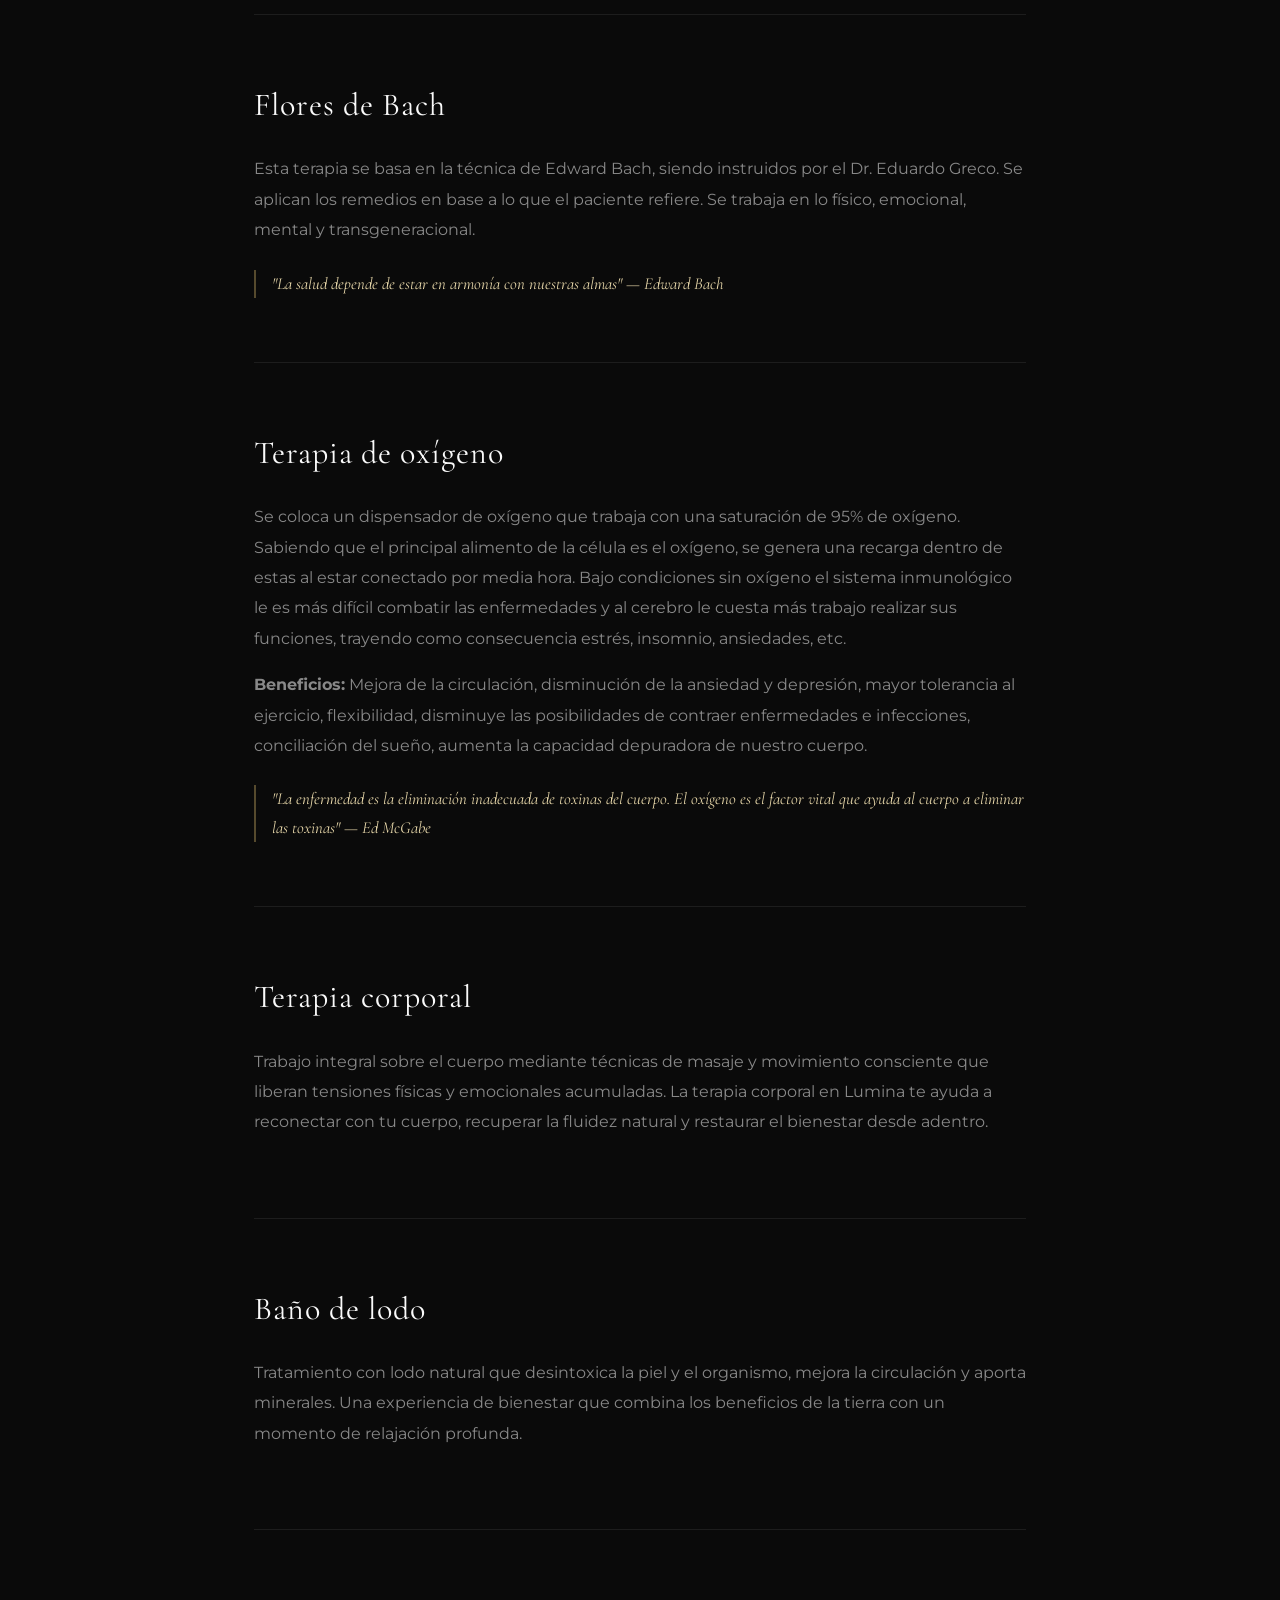
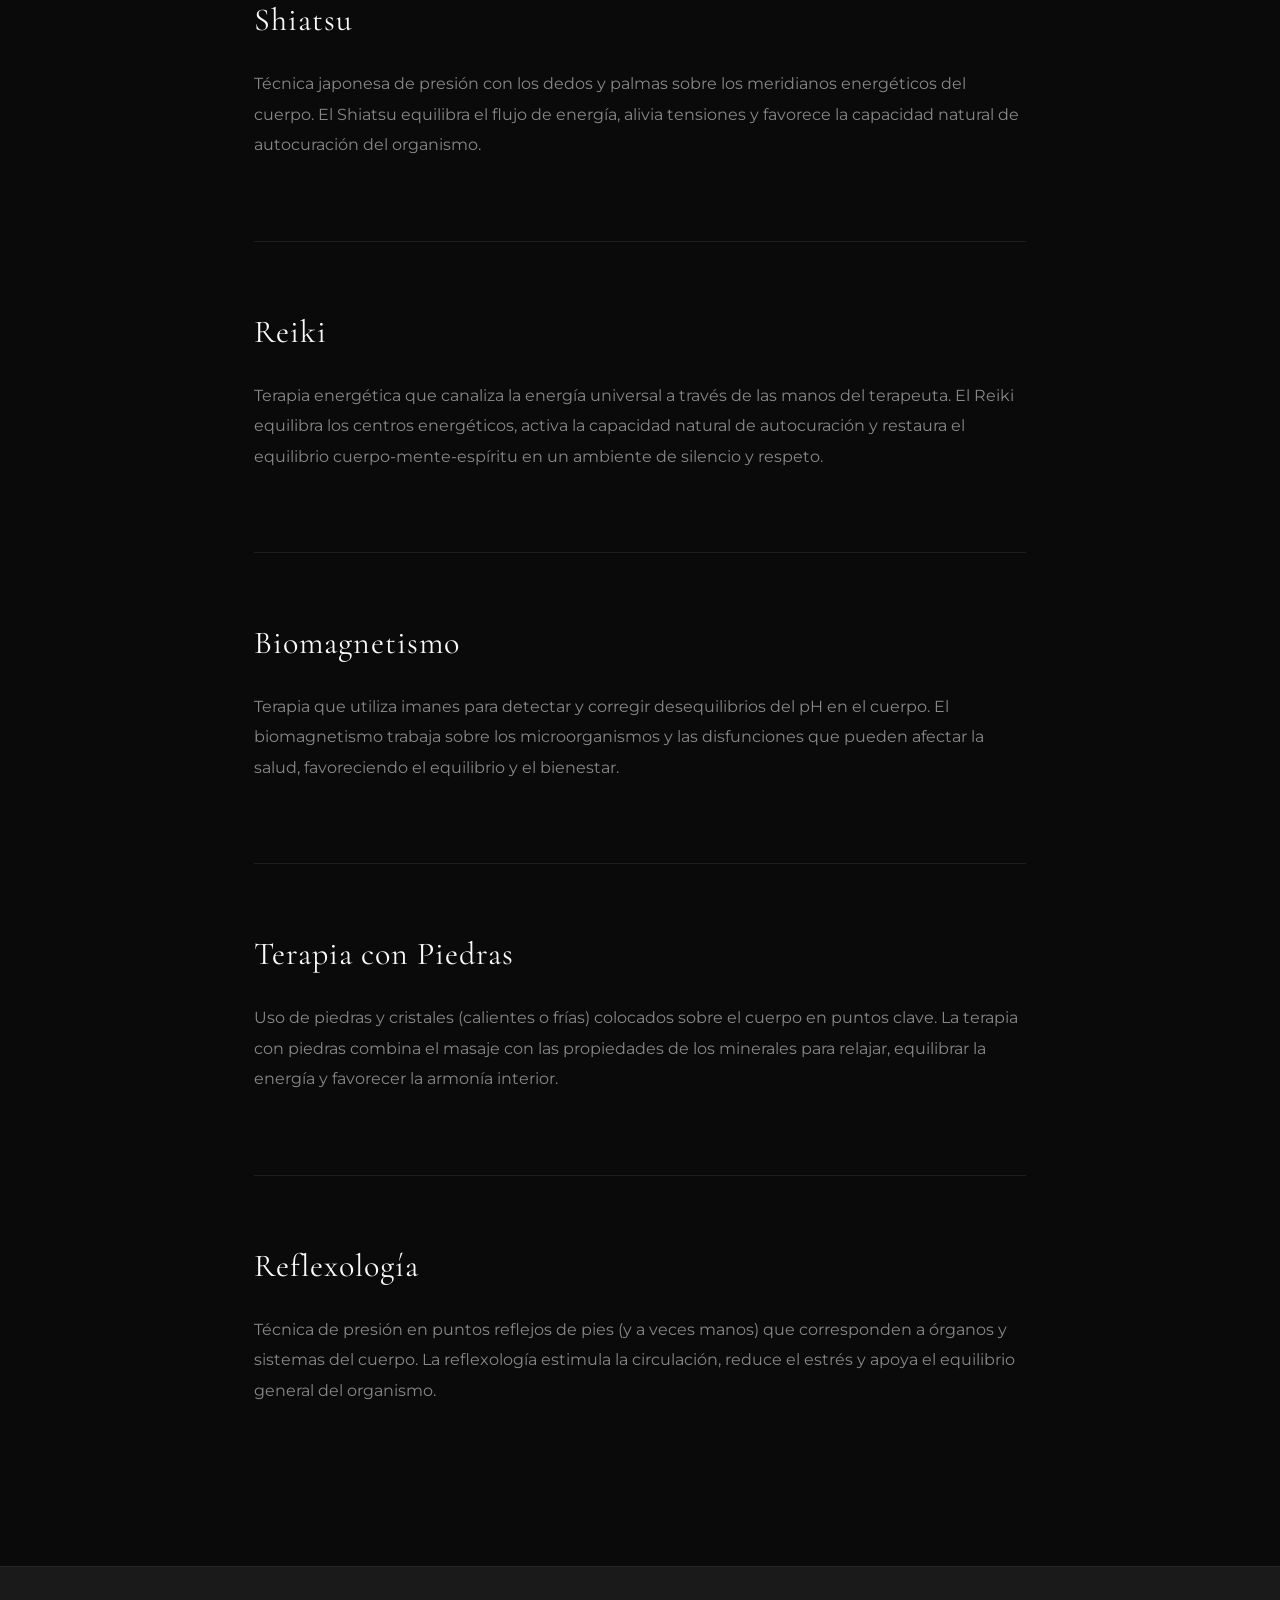
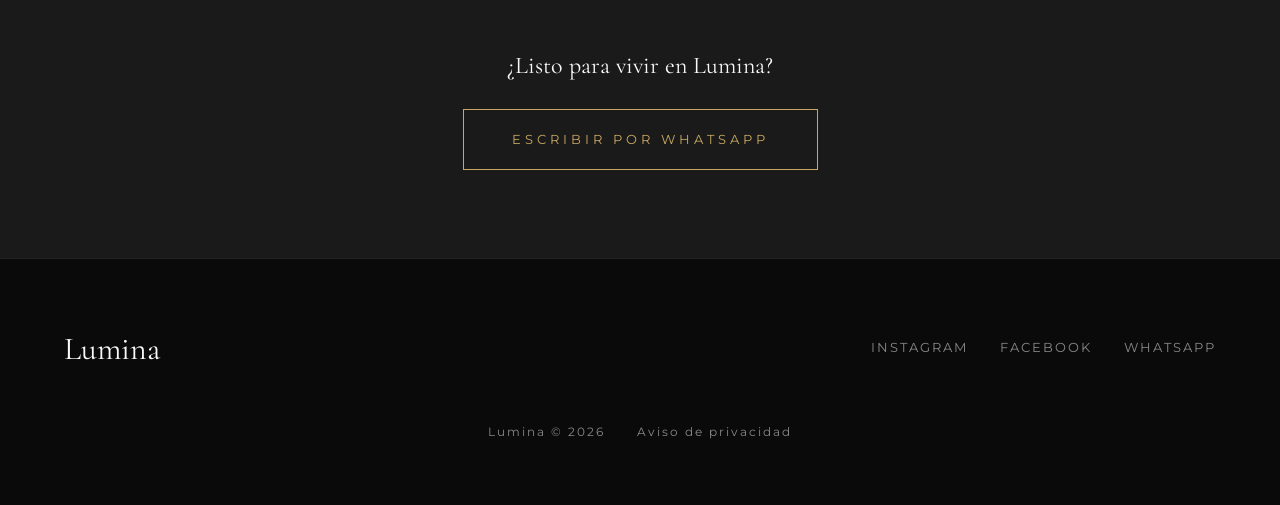
<file: Deploy/servicios.html>
<!DOCTYPE html>
<html lang="es">
<head>
    <meta charset="UTF-8">
    <meta name="viewport" content="width=device-width, initial-scale=1.0">
    <meta name="description" content="Servicios de Lumina Centro Holístico: Alineación de Chakras, Facial relajante, Flores de Bach, Terapia de oxígeno, Terapia corporal, Baño de lodo, Shiatsu, Reiki, Biomagnetismo, Terapia con Piedras y Reflexología en Condesa, CDMX.">
    <title>Nuestros Servicios | Lumina Centro Holístico</title>

    <link rel="preconnect" href="https://fonts.googleapis.com">
    <link rel="preconnect" href="https://fonts.gstatic.com" crossorigin>
    <link href="https://fonts.googleapis.com/css2?family=Cormorant+Garamond:ital,wght@0,300;0,400;0,600;1,400&family=Montserrat:wght@200;300;400;500&display=swap" rel="stylesheet">

    <link rel="stylesheet" href="css/main.css">
</head>
<body class="page-inner">

    <header>
        <nav id="navbar" role="navigation" aria-label="Menú principal">
            <a href="index.html" class="brand">Lumina</a>
            <ul class="nav-links" id="navLinks">
                <li><a href="index.html">Inicio</a></li>
                <li><a href="servicios.html">Servicios</a></li>
                <li><a href="equipo.html">Equipo</a></li>
                <li><a href="index.html#espacios">Espacios</a></li>
                <li><a href="index.html#experiencia">Experiencia</a></li>
                <li><a href="index.html#contacto">Contacto</a></li>
            </ul>
            <button class="nav-toggle" id="navToggle" aria-label="Abrir menú" aria-expanded="false">
                <span></span>
                <span></span>
                <span></span>
            </button>
        </nav>
    </header>

    <main id="NuestrosServicios">
        <section class="page-hero">
            <h1 class="page-hero-title">Nuestros Servicios</h1>
            <p class="page-hero-subtitle">Terapias que transforman</p>
        </section>

        <nav class="service-detail-nav" aria-label="Navegación por servicio">
            <span class="service-detail-nav-label">Servicios</span>
            <div class="service-spheres">
                <a href="#alineacion-chakras" class="service-sphere" aria-label="Alineación de Chakras" title="Alineación de Chakras">
                    <span class="service-sphere-circle">
                        <span class="service-sphere-icon" aria-hidden="true">
                            <svg viewBox="0 0 24 24" fill="none" stroke="currentColor" stroke-width="1.2" stroke-linecap="round" stroke-linejoin="round"><circle cx="12" cy="12" r="10"/><circle cx="12" cy="12" r="6"/><circle cx="12" cy="12" r="2"/><path d="M12 2v4M12 18v4M2 12h4M18 12h4M4.93 4.93l2.83 2.83M16.24 16.24l2.83 2.83M4.93 19.07l2.83-2.83M16.24 7.76l2.83-2.83"/></svg>
                        </span>
                    </span>
                    <span class="service-sphere-label">Chakras</span>
                </a>
                <a href="#facial-relajante" class="service-sphere" aria-label="Facial relajante" title="Facial relajante">
                    <span class="service-sphere-circle">
                        <span class="service-sphere-icon" aria-hidden="true">
                            <svg viewBox="0 0 24 24" fill="none" stroke="currentColor" stroke-width="1.2" stroke-linecap="round" stroke-linejoin="round"><ellipse cx="12" cy="8" rx="5" ry="4"/><path d="M4 20c0-4 3.5-7 8-7s8 3 8 7"/><circle cx="9" cy="8" r="1"/><circle cx="15" cy="8" r="1"/></svg>
                        </span>
                    </span>
                    <span class="service-sphere-label">Facial</span>
                </a>
                <a href="#flores-de-bach" class="service-sphere" aria-label="Flores de Bach" title="Flores de Bach">
                    <span class="service-sphere-circle">
                        <span class="service-sphere-icon" aria-hidden="true">
                            <svg viewBox="0 0 24 24" fill="none" stroke="currentColor" stroke-width="1.2" stroke-linecap="round" stroke-linejoin="round"><path d="M12 22C8 18 6 14 6 10c0-3 2-6 6-8 4 2 6 5 6 8 0 4-2 8-6 12z"/></svg>
                        </span>
                    </span>
                    <span class="service-sphere-label">Flores Bach</span>
                </a>
                <a href="#terapia-oxigeno" class="service-sphere" aria-label="Terapia de oxígeno" title="Terapia de oxígeno">
                    <span class="service-sphere-circle">
                        <span class="service-sphere-icon" aria-hidden="true">
                            <svg viewBox="0 0 24 24" fill="none" stroke="currentColor" stroke-width="1.2" stroke-linecap="round" stroke-linejoin="round"><circle cx="12" cy="12" r="10"/><path d="M12 6v12M6 12h12"/><path d="M12 2v4M12 18v4M2 12h4M18 12h4"/></svg>
                        </span>
                    </span>
                    <span class="service-sphere-label">Oxígeno</span>
                </a>
                <a href="#terapia-corporal" class="service-sphere" aria-label="Terapia corporal" title="Terapia corporal">
                    <span class="service-sphere-circle">
                        <span class="service-sphere-icon" aria-hidden="true">
                            <svg viewBox="0 0 24 24" fill="none" stroke="currentColor" stroke-width="1.2" stroke-linecap="round" stroke-linejoin="round"><path d="M12 4v16M8 8v8M16 8v8"/><ellipse cx="12" cy="6" rx="3" ry="2"/></svg>
                        </span>
                    </span>
                    <span class="service-sphere-label">Corporal</span>
                </a>
                <a href="#bano-de-lodo" class="service-sphere" aria-label="Baño de lodo" title="Baño de lodo">
                    <span class="service-sphere-circle">
                        <span class="service-sphere-icon" aria-hidden="true">
                            <svg viewBox="0 0 24 24" fill="none" stroke="currentColor" stroke-width="1.2" stroke-linecap="round" stroke-linejoin="round"><ellipse cx="12" cy="16" rx="8" ry="4"/><path d="M4 16v-2a4 4 0 0 1 8 0v2"/></svg>
                        </span>
                    </span>
                    <span class="service-sphere-label">Lodo</span>
                </a>
                <a href="#shiatsu" class="service-sphere" aria-label="Shiatsu" title="Shiatsu">
                    <span class="service-sphere-circle">
                        <span class="service-sphere-icon" aria-hidden="true">
                            <svg viewBox="0 0 24 24" fill="none" stroke="currentColor" stroke-width="1.2" stroke-linecap="round" stroke-linejoin="round"><path d="M12 10v10M9 13c-1.5 1-2.5 2-2.5 3.5 0 1.2 1 2.5 2.5 2.5s2.5-1.3 2.5-2.5c0-1.5-1-2.5-2.5-3.5M15 13c1.5 1 2.5 2 2.5 3.5 0 1.2-1 2.5-2.5 2.5S12.5 17.2 12.5 16c0-1.5 1-2.5 2.5-3.5"/><ellipse cx="12" cy="7" rx="3" ry="4"/></svg>
                        </span>
                    </span>
                    <span class="service-sphere-label">Shiatsu</span>
                </a>
                <a href="#reiki" class="service-sphere" aria-label="Reiki" title="Reiki">
                    <span class="service-sphere-circle">
                        <span class="service-sphere-icon" aria-hidden="true">
                            <svg viewBox="0 0 24 24" fill="none" stroke="currentColor" stroke-width="1.2" stroke-linecap="round" stroke-linejoin="round"><path d="M20.84 4.61a5.5 5.5 0 0 0-7.78 0L12 5.67l-1.06-1.06a5.5 5.5 0 0 0-7.78 7.78l1.06 1.06L12 21.23l7.78-7.78 1.06-1.06a5.5 5.5 0 0 0 0-7.78z"/></svg>
                        </span>
                    </span>
                    <span class="service-sphere-label">Reiki</span>
                </a>
                <a href="#biomagnetismo" class="service-sphere" aria-label="Biomagnetismo" title="Biomagnetismo">
                    <span class="service-sphere-circle">
                        <span class="service-sphere-icon" aria-hidden="true">
                            <svg viewBox="0 0 24 24" fill="none" stroke="currentColor" stroke-width="1.2" stroke-linecap="round" stroke-linejoin="round"><path d="M6 4v16M18 4v16M6 12h12"/><circle cx="6" cy="8" r="2"/><circle cx="18" cy="16" r="2"/></svg>
                        </span>
                    </span>
                    <span class="service-sphere-label">Biomagnetismo</span>
                </a>
                <a href="#terapia-con-piedras" class="service-sphere" aria-label="Terapia con Piedras" title="Terapia con Piedras">
                    <span class="service-sphere-circle">
                        <span class="service-sphere-icon" aria-hidden="true">
                            <svg viewBox="0 0 24 24" fill="none" stroke="currentColor" stroke-width="1.2" stroke-linecap="round" stroke-linejoin="round"><path d="M12 2L4 8l4 6-2 8 6-4 6 4-2-8 4-6-8-6z"/></svg>
                        </span>
                    </span>
                    <span class="service-sphere-label">Piedras</span>
                </a>
                <a href="#reflexologia" class="service-sphere" aria-label="Reflexología" title="Reflexología">
                    <span class="service-sphere-circle">
                        <span class="service-sphere-icon" aria-hidden="true">
                            <svg viewBox="0 0 24 24" fill="none" stroke="currentColor" stroke-width="1.2" stroke-linecap="round" stroke-linejoin="round"><path d="M4 20l4-8 4 4 4-6 4 10"/><path d="M4 20h16"/></svg>
                        </span>
                    </span>
                    <span class="service-sphere-label">Reflexología</span>
                </a>
            </div>
        </nav>

        <div class="service-detail-content">
            <section class="service-detail-section" id="alineacion-chakras">
                <h2 class="service-detail-title">Alineación de Chakras</h2>
                <p class="service-detail-text">
                    Terapia con manejo de energía en la cual el terapeuta equilibra tus chakras en la dirección correcta, lo cual hace que se equilibre toda tu energía y tu claridad mental va aumentando. Cuando estás conectado contigo mismo empiezas a ver lo que en realidad son oportunidades.
                </p>
                <p class="service-detail-quote">"Tener desequilibrados nuestros chakras hace que tengamos una idea falsa de lo que está pasando" — Lumina Centro Holístico</p>
            </section>

            <section class="service-detail-section" id="facial-relajante">
                <h2 class="service-detail-title">Facial relajante</h2>
                <p class="service-detail-text">
                    En Lumina creemos que la cara y los ojos son la ventana del alma. Las líneas de expresión nos van marcando el nivel de estrés acumulado. Mediante masajes, imposición de manos, cuarzo y mascarillas naturales de yogurt, miel, avena y extractos de frutas, devolvemos a la piel su luminosidad y al rostro su serenidad.
                </p>
                <p class="service-detail-quote">"Consentirnos es un acto de amor que transforma nuestra relación con nosotros mismos y con el mundo" — Lumina Centro Holístico</p>
            </section>

            <section class="service-detail-section" id="flores-de-bach">
                <h2 class="service-detail-title">Flores de Bach</h2>
                <p class="service-detail-text">
                    Esta terapia se basa en la técnica de Edward Bach, siendo instruidos por el Dr. Eduardo Greco. Se aplican los remedios en base a lo que el paciente refiere. Se trabaja en lo físico, emocional, mental y transgeneracional.
                </p>
                <p class="service-detail-quote">"La salud depende de estar en armonía con nuestras almas" — Edward Bach</p>
            </section>

            <section class="service-detail-section" id="terapia-oxigeno">
                <h2 class="service-detail-title">Terapia de oxígeno</h2>
                <p class="service-detail-text">
                    Se coloca un dispensador de oxígeno que trabaja con una saturación de 95% de oxígeno. Sabiendo que el principal alimento de la célula es el oxígeno, se genera una recarga dentro de estas al estar conectado por media hora. Bajo condiciones sin oxígeno el sistema inmunológico le es más difícil combatir las enfermedades y al cerebro le cuesta más trabajo realizar sus funciones, trayendo como consecuencia estrés, insomnio, ansiedades, etc.
                </p>
                <p class="service-detail-text"><strong>Beneficios:</strong> Mejora de la circulación, disminución de la ansiedad y depresión, mayor tolerancia al ejercicio, flexibilidad, disminuye las posibilidades de contraer enfermedades e infecciones, conciliación del sueño, aumenta la capacidad depuradora de nuestro cuerpo.</p>
                <p class="service-detail-quote">"La enfermedad es la eliminación inadecuada de toxinas del cuerpo. El oxígeno es el factor vital que ayuda al cuerpo a eliminar las toxinas" — Ed McGabe</p>
            </section>

            <section class="service-detail-section" id="terapia-corporal">
                <h2 class="service-detail-title">Terapia corporal</h2>
                <p class="service-detail-text">
                    Trabajo integral sobre el cuerpo mediante técnicas de masaje y movimiento consciente que liberan tensiones físicas y emocionales acumuladas. La terapia corporal en Lumina te ayuda a reconectar con tu cuerpo, recuperar la fluidez natural y restaurar el bienestar desde adentro.
                </p>
            </section>

            <section class="service-detail-section" id="bano-de-lodo">
                <h2 class="service-detail-title">Baño de lodo</h2>
                <p class="service-detail-text">
                    Tratamiento con lodo natural que desintoxica la piel y el organismo, mejora la circulación y aporta minerales. Una experiencia de bienestar que combina los beneficios de la tierra con un momento de relajación profunda.
                </p>
            </section>

            <section class="service-detail-section" id="shiatsu">
                <h2 class="service-detail-title">Shiatsu</h2>
                <p class="service-detail-text">
                    Técnica japonesa de presión con los dedos y palmas sobre los meridianos energéticos del cuerpo. El Shiatsu equilibra el flujo de energía, alivia tensiones y favorece la capacidad natural de autocuración del organismo.
                </p>
            </section>

            <section class="service-detail-section" id="reiki">
                <h2 class="service-detail-title">Reiki</h2>
                <p class="service-detail-text">
                    Terapia energética que canaliza la energía universal a través de las manos del terapeuta. El Reiki equilibra los centros energéticos, activa la capacidad natural de autocuración y restaura el equilibrio cuerpo-mente-espíritu en un ambiente de silencio y respeto.
                </p>
            </section>

            <section class="service-detail-section" id="biomagnetismo">
                <h2 class="service-detail-title">Biomagnetismo</h2>
                <p class="service-detail-text">
                    Terapia que utiliza imanes para detectar y corregir desequilibrios del pH en el cuerpo. El biomagnetismo trabaja sobre los microorganismos y las disfunciones que pueden afectar la salud, favoreciendo el equilibrio y el bienestar.
                </p>
            </section>

            <section class="service-detail-section" id="terapia-con-piedras">
                <h2 class="service-detail-title">Terapia con Piedras</h2>
                <p class="service-detail-text">
                    Uso de piedras y cristales (calientes o frías) colocados sobre el cuerpo en puntos clave. La terapia con piedras combina el masaje con las propiedades de los minerales para relajar, equilibrar la energía y favorecer la armonía interior.
                </p>
            </section>

            <section class="service-detail-section" id="reflexologia">
                <h2 class="service-detail-title">Reflexología</h2>
                <p class="service-detail-text">
                    Técnica de presión en puntos reflejos de pies (y a veces manos) que corresponden a órganos y sistemas del cuerpo. La reflexología estimula la circulación, reduce el estrés y apoya el equilibrio general del organismo.
                </p>
            </section>
        </div>

        <section class="page-cta">
            <p class="page-cta-text">¿Listo para vivir en Lumina?</p>
            <a href="https://wa.me/525567894321" class="cta-button" target="_blank" rel="noopener noreferrer">Escribir por WhatsApp</a>
        </section>
    </main>

    <footer>
        <div class="footer-content">
            <div class="footer-brand">Lumina</div>
            <nav class="footer-social" aria-label="Redes sociales">
                <a href="https://www.instagram.com/lumina.centro/" target="_blank" rel="noopener noreferrer" aria-label="Instagram">Instagram</a>
                <a href="https://www.facebook.com/luminacentro" target="_blank" rel="noopener noreferrer" aria-label="Facebook">Facebook</a>
                <a href="https://wa.me/525567894321" target="_blank" rel="noopener noreferrer" aria-label="WhatsApp">WhatsApp</a>
            </nav>
        </div>
        <div class="footer-legal">
            <span class="footer-copy">Lumina © 2026</span>
            <a href="#" class="footer-privacy">Aviso de privacidad</a>
        </div>
    </footer>

    <a href="https://wa.me/525567894321" class="whatsapp-float" target="_blank" rel="noopener noreferrer" aria-label="Contactar por WhatsApp">
        <svg viewBox="0 0 24 24" fill="currentColor" width="24" height="24" aria-hidden="true"><path d="M17.472 14.382c-.297-.149-1.758-.867-2.03-.967-.273-.099-.471-.148-.67.15-.197.297-.767.966-.94 1.164-.173.199-.347.223-.644.075-.297-.15-1.255-.463-2.39-1.475-.883-.788-1.48-1.761-1.653-2.059-.173-.297-.018-.458.13-.606.134-.133.298-.347.446-.52.149-.174.198-.298.298-.497.099-.198.05-.371-.025-.52-.075-.149-.669-1.612-.916-2.207-.242-.579-.487-.5-.669-.51-.173-.008-.371-.01-.57-.01-.198 0-.52.074-.792.372-.272.297-1.04 1.016-1.04 2.479 0 1.462 1.065 2.875 1.213 3.074.149.198 2.096 3.2 5.077 4.487.709.306 1.262.489 1.694.625.712.227 1.36.195 1.871.118.571-.085 1.758-.719 2.006-1.413.248-.694.248-1.289.173-1.413-.074-.124-.272-.198-.57-.347m-5.421 7.403h-.004a9.87 9.87 0 01-5.031-1.378l-.361-.214-3.741.982.998-3.648-.235-.374a9.86 9.86 0 01-1.51-5.26c.001-5.45 4.436-9.884 9.888-9.884 2.64 0 5.122 1.03 6.988 2.898a9.825 9.825 0 012.893 6.994c-.003 5.45-4.437 9.884-9.885 9.884m8.413-18.297A11.815 11.815 0 0012.05 0C5.495 0 .16 5.335.157 11.892c0 2.096.547 4.142 1.588 5.945L.057 24l6.305-1.654a11.882 11.882 0 005.683 1.448h.005c6.554 0 11.89-5.335 11.893-11.893a11.821 11.821 0 00-3.48-8.413z"/></svg>
    </a>

    <script src="js/main.js"></script>
    <script>
        (function() {
            if (window.location.hash) {
                setTimeout(function() {
                    var el = document.querySelector(window.location.hash);
                    if (el) el.scrollIntoView({ behavior: 'smooth', block: 'start' });
                }, 100);
            }
        })();
    </script>
</body>
</html>
</file>
<file: css/main.css>
/**
 * Plenitud Center - Estilos principales
 * Separación de capas: solo presentación
 */

/* ==========================================================================
   Reset y variables
   ========================================================================== */

* {
    margin: 0;
    padding: 0;
    box-sizing: border-box;
}

:root {
    --black: #0a0a0a;
    --dark-gray: #1a1a1a;
    --gold: #c9a961;
    --light-gold: #e5d5a8;
    --white: #fafafa;
    --cream: #f5f5f0;
    --gray: #888;
}

/* ==========================================================================
   Base
   ========================================================================== */

html {
    scroll-behavior: smooth;
}

body {
    font-family: 'Montserrat', sans-serif;
    background: var(--black);
    color: var(--white);
    line-height: 1.6;
    overflow-x: hidden;
}

h1, h2, h3, .brand {
    font-family: 'Cormorant Garamond', serif;
    font-weight: 300;
    letter-spacing: 2px;
}

/* ==========================================================================
   Loader
   ========================================================================== */

.loader {
    position: fixed;
    top: 0;
    left: 0;
    width: 100%;
    height: 100%;
    background: var(--black);
    z-index: 9999;
    display: flex;
    flex-direction: column;
    align-items: center;
    justify-content: center;
    transition: opacity 0.8s ease, visibility 0.8s;
}

.loader.hidden {
    opacity: 0;
    visibility: hidden;
}

.loader-text {
    font-family: 'Cormorant Garamond', serif;
    font-size: 2rem;
    color: var(--gold);
    letter-spacing: 8px;
    animation: pulse 2s infinite;
}

.loader-divider {
    width: 1px;
    height: 28px;
    background: rgba(201, 169, 97, 0.4);
    margin: 0.75rem 0;
}

.loader-page {
    font-family: 'Cormorant Garamond', serif;
    font-size: 1.1rem;
    color: var(--white);
    letter-spacing: 4px;
    text-transform: uppercase;
    opacity: 0.7;
}

@keyframes pulse {
    0%, 100% { opacity: 0.3; }
    50% { opacity: 1; }
}

/* ==========================================================================
   Navegación (solo la barra superior)
   ========================================================================== */

header nav {
    position: fixed;
    top: 0;
    width: 100%;
    padding: 2rem 4rem;
    display: flex;
    justify-content: space-between;
    align-items: center;
    z-index: 1000;
    transition: all 0.4s ease;
    mix-blend-mode: difference;
}

header nav.scrolled {
    background: rgba(10, 10, 10, 0.95);
    padding: 1.5rem 4rem;
    backdrop-filter: blur(20px);
    mix-blend-mode: normal;
}

header .brand {
    font-size: 1.8rem;
    color: var(--white);
    text-decoration: none;
    font-weight: 400;
}

header .nav-links {
    display: flex;
    gap: 3rem;
    list-style: none;
}

header .nav-links a {
    color: var(--white);
    text-decoration: none;
    font-size: 0.75rem;
    text-transform: uppercase;
    letter-spacing: 3px;
    position: relative;
    transition: color 0.3s;
    font-weight: 300;
}

header .nav-links a::after {
    content: '';
    position: absolute;
    bottom: -5px;
    left: 0;
    width: 0;
    height: 1px;
    background: var(--gold);
    transition: width 0.3s;
}

header .nav-links a:hover::after {
    width: 100%;
}

/* Hide nav content at top for clean hero view (desktop) */
@media (min-width: 769px) {
    header nav:not(.scrolled) .brand,
    header nav:not(.scrolled) .nav-links,
    header nav:not(.scrolled) .lang-dropdown {
        opacity: 0;
        pointer-events: none;
        transition: opacity 0.4s ease;
    }

    header nav.scrolled .brand,
    header nav.scrolled .nav-links,
    header nav.scrolled .lang-dropdown {
        opacity: 1;
        pointer-events: auto;
    }
}

.nav-lang {
    font-size: 0.7rem;
    text-transform: uppercase;
    letter-spacing: 2px;
    color: var(--gray);
    font-weight: 300;
}

/* ==========================================================================
   Hero (estilo Benavento: subtítulo + título grande + ubicación)
   ========================================================================== */

.hero {
    height: 100vh;
    position: relative;
    display: flex;
    align-items: center;
    justify-content: center;
    overflow: hidden;
}

.hero-bg {
    position: absolute;
    top: 0;
    left: 0;
    width: 100%;
    height: 100%;
    background: linear-gradient(rgba(0,0,0,0.3), rgba(0,0,0,0.5)), url('https://images.unsplash.com/photo-1600618528240-fb9fc964b853?w=1920&auto=format&fit=crop&q=80') center/cover;
    animation: slowZoom 20s infinite alternate;
}

@keyframes slowZoom {
    0% { transform: scale(1); }
    100% { transform: scale(1.1); }
}

.hero-content {
    position: relative;
    z-index: 2;
    text-align: center;
    max-width: 900px;
    padding: 0 2rem;
}

.hero-subtitle {
    font-size: 0.85rem;
    text-transform: uppercase;
    letter-spacing: 6px;
    color: var(--white);
    margin-bottom: 1rem;
    display: block;
    font-weight: 300;
    animation: fadeInUp 1s ease;
}

.hero-title {
    font-size: clamp(3.5rem, 10vw, 6.5rem);
    line-height: 1.05;
    margin-bottom: 1.5rem;
    font-weight: 300;
    letter-spacing: 4px;
    animation: fadeInUp 1s ease 0.15s backwards;
}

.hero-location {
    font-size: 0.8rem;
    color: var(--gray);
    letter-spacing: 3px;
    font-weight: 300;
    animation: fadeInUp 1s ease 0.3s backwards;
}

.scroll-indicator {
    position: absolute;
    bottom: 3rem;
    left: 50%;
    transform: translateX(-50%);
    display: flex;
    flex-direction: column;
    align-items: center;
    gap: 1rem;
    color: var(--white);
    font-size: 0.7rem;
    text-transform: uppercase;
    letter-spacing: 3px;
    animation: fadeInUp 1s ease 0.8s backwards;
    cursor: pointer;
}

.scroll-line {
    width: 1px;
    height: 60px;
    background: linear-gradient(to bottom, var(--gold), transparent);
    animation: scrollLine 2s infinite;
}

@keyframes scrollLine {
    0% { transform: scaleY(0); transform-origin: top; }
    50% { transform: scaleY(1); transform-origin: top; }
    50.1% { transform-origin: bottom; }
    100% { transform: scaleY(0); transform-origin: bottom; }
}

@keyframes fadeInUp {
    from {
        opacity: 0;
        transform: translateY(40px);
    }
    to {
        opacity: 1;
        transform: translateY(0);
    }
}

/* ==========================================================================
   Secciones comunes
   ========================================================================== */

section {
    padding: 8rem 4rem;
    position: relative;
}

.section-header {
    text-align: center;
    margin-bottom: 5rem;
}

.section-subtitle {
    font-size: 0.8rem;
    text-transform: uppercase;
    letter-spacing: 4px;
    color: var(--gold);
    margin-bottom: 1.5rem;
    display: block;
}

.section-title {
    font-size: 3.5rem;
    font-weight: 300;
    line-height: 1.2;
}

/* ==========================================================================
   Intro (estilo Benavento: headline + cita + pills)
   ========================================================================== */

.intro {
    background: var(--black);
    text-align: center;
    padding: 8rem 4rem 10rem;
}

.intro-headline {
    margin-bottom: 3rem;
}

.intro-headline-main {
    display: block;
    font-family: 'Cormorant Garamond', serif;
    font-size: clamp(1.8rem, 4vw, 2.5rem);
    font-weight: 300;
    color: var(--white);
    letter-spacing: 2px;
    margin-bottom: 0.5rem;
}

.intro-headline-sub {
    display: block;
    font-size: 0.85rem;
    text-transform: uppercase;
    letter-spacing: 5px;
    color: var(--gold);
}

.intro-text {
    max-width: 700px;
    margin: 0 auto 3rem;
    font-size: 1.25rem;
    line-height: 1.9;
    color: var(--gray);
    font-family: 'Cormorant Garamond', serif;
    font-style: italic;
}

.intro-pills {
    display: flex;
    flex-wrap: wrap;
    justify-content: center;
    gap: 0.75rem 1.25rem;
}

.pill {
    display: inline-block;
    padding: 0.5rem 1.25rem;
    border: 1px solid rgba(201, 169, 97, 0.35);
    color: var(--light-gold);
    font-size: 0.75rem;
    text-transform: uppercase;
    letter-spacing: 2px;
    font-weight: 300;
    transition: all 0.3s ease;
}

.pill:hover {
    background: rgba(201, 169, 97, 0.1);
    border-color: var(--gold);
}

/* ==========================================================================
   Servicios
   ========================================================================== */

.services {
    background: var(--dark-gray);
}

.services-grid {
    display: grid;
    grid-template-columns: repeat(3, 1fr);
    gap: 4rem;
    max-width: 1200px;
    margin: 0 auto;
}

.service-item {
    text-align: center;
    padding: 3rem 2rem;
    border: 1px solid rgba(201, 169, 97, 0.1);
    transition: all 0.4s ease;
    position: relative;
    overflow: hidden;
}

.service-item::before {
    content: '';
    position: absolute;
    top: 0;
    left: -100%;
    width: 100%;
    height: 100%;
    background: linear-gradient(90deg, transparent, rgba(201, 169, 97, 0.05), transparent);
    transition: left 0.6s;
}

.service-item:hover::before {
    left: 100%;
}

.service-item:hover {
    border-color: rgba(201, 169, 97, 0.3);
    transform: translateY(-10px);
}

.service-number {
    font-size: 0.8rem;
    color: var(--gold);
    letter-spacing: 3px;
    margin-bottom: 1.5rem;
    display: block;
}

.service-item h3 {
    font-size: 1.8rem;
    margin-bottom: 1rem;
    color: var(--white);
}

.service-item p {
    color: var(--gray);
    font-size: 0.95rem;
    line-height: 1.8;
}

.service-card-link {
    text-decoration: none;
    color: inherit;
    display: block;
}

.service-card-link:hover h3 {
    color: var(--light-gold);
}

.service-card-cta {
    display: inline-block;
    font-size: 0.75rem;
    text-transform: uppercase;
    letter-spacing: 3px;
    color: var(--gold);
    margin-top: 1rem;
    position: relative;
}

.service-card-cta::after {
    content: '';
    position: absolute;
    bottom: -3px;
    left: 0;
    width: 0;
    height: 1px;
    background: var(--gold);
    transition: width 0.3s;
}

.service-card-link:hover .service-card-cta::after {
    width: 100%;
}

/* ==========================================================================
   Galería (con encabezado tipo Benavento)
   ========================================================================== */

.gallery {
    background: var(--black);
    padding: 6rem 4rem 0;
    display: grid;
    grid-template-columns: repeat(2, 1fr);
    gap: 0;
}

.gallery-section-header {
    grid-column: 1 / -1;
    text-align: center;
    margin-bottom: 4rem;
}

.gallery-section-header .section-subtitle {
    margin-bottom: 1rem;
}

.gallery-section-header .section-title {
    font-size: clamp(2rem, 4vw, 3rem);
}

.gallery-item {
    position: relative;
    height: 70vh;
    overflow: hidden;
    cursor: pointer;
}

.gallery-item img {
    width: 100%;
    height: 100%;
    object-fit: cover;
    transition: transform 0.8s ease;
}

.gallery-item:hover img {
    transform: scale(1.05);
}

.gallery-overlay {
    position: absolute;
    top: 0;
    left: 0;
    width: 100%;
    height: 100%;
    background: rgba(0,0,0,0.4);
    display: flex;
    flex-direction: column;
    justify-content: flex-end;
    padding: 3rem;
    transition: background 0.4s;
}

.gallery-item:hover .gallery-overlay {
    background: rgba(0,0,0,0.2);
}

.gallery-title {
    font-size: 2.5rem;
    margin-bottom: 0.5rem;
    transform: translateY(20px);
    opacity: 0;
    transition: all 0.4s ease;
}

.gallery-item:hover .gallery-title {
    transform: translateY(0);
    opacity: 1;
}

.gallery-subtitle {
    color: var(--gold);
    font-size: 0.8rem;
    text-transform: uppercase;
    letter-spacing: 3px;
    transform: translateY(20px);
    opacity: 0;
    transition: all 0.4s ease 0.1s;
}

.gallery-item:hover .gallery-subtitle {
    transform: translateY(0);
    opacity: 1;
}

/* ==========================================================================
   Bloques de información (3 columnas, estilo Benavento)
   ========================================================================== */

.info-blocks {
    background: var(--dark-gray);
    padding: 8rem 4rem;
}

.info-blocks-inner {
    max-width: 1200px;
    margin: 0 auto;
    display: grid;
    grid-template-columns: repeat(3, 1fr);
    gap: 3rem;
}

.info-block {
    text-decoration: none;
    color: inherit;
    padding: 2.5rem 2rem;
    border: 1px solid rgba(201, 169, 97, 0.12);
    transition: all 0.4s ease;
    display: flex;
    flex-direction: column;
    align-items: flex-start;
}

.info-block:hover {
    border-color: rgba(201, 169, 97, 0.35);
    transform: translateY(-4px);
}

.info-block-title {
    font-family: 'Cormorant Garamond', serif;
    font-size: 1.6rem;
    font-weight: 400;
    color: var(--white);
    margin-bottom: 1rem;
    letter-spacing: 1px;
}

.info-block-text {
    color: var(--gray);
    font-size: 0.95rem;
    line-height: 1.75;
    margin-bottom: 1.5rem;
    flex-grow: 1;
}

.info-block-link {
    font-size: 0.7rem;
    text-transform: uppercase;
    letter-spacing: 3px;
    color: var(--gold);
    position: relative;
}

.info-block-link::after {
    content: '';
    position: absolute;
    bottom: -3px;
    left: 0;
    width: 0;
    height: 1px;
    background: var(--gold);
    transition: width 0.3s;
}

.info-block:hover .info-block-link::after {
    width: 100%;
}

/* ==========================================================================
   Experiencia
   ========================================================================== */

.experience {
    background: linear-gradient(to bottom, var(--dark-gray), var(--black));
    text-align: center;
}

.experience-content {
    max-width: 1000px;
    margin: 0 auto;
}

.experience-description {
    color: var(--gray);
    font-size: 1.1rem;
    line-height: 2;
    margin-bottom: 3rem;
}

.experience-list {
    display: flex;
    justify-content: center;
    gap: 4rem;
    margin-top: 4rem;
    flex-wrap: wrap;
}

.experience-item {
    text-align: center;
}

.experience-deco {
    width: 28px;
    height: 1px;
    background: var(--gold);
    margin: 0 auto 1.5rem;
}

.experience-item h4 {
    font-family: 'Cormorant Garamond', serif;
    font-size: 1.5rem;
    margin-bottom: 0.5rem;
    color: var(--white);
}

.experience-item p {
    color: var(--gray);
    font-size: 0.9rem;
}

/* ==========================================================================
   CTA
   ========================================================================== */

.cta {
    height: 80vh;
    position: relative;
    display: flex;
    align-items: center;
    justify-content: center;
    background: linear-gradient(rgba(0,0,0,0.6), rgba(0,0,0,0.6)), url('https://images.unsplash.com/photo-1545205597-3d9d02c29597?w=1920&auto=format&fit=crop&q=80') center/cover fixed;
}

.cta-content {
    text-align: center;
    position: relative;
    z-index: 2;
}

.cta-label {
    display: block;
    font-size: 0.8rem;
    text-transform: uppercase;
    letter-spacing: 6px;
    color: var(--gold);
    margin-bottom: 1rem;
}

.cta-title,
.cta h2 {
    font-size: clamp(2.5rem, 5vw, 4rem);
    margin-bottom: 2rem;
    font-weight: 300;
}

.cta-button {
    display: inline-block;
    padding: 1.2rem 3rem;
    border: 1px solid var(--gold);
    color: var(--gold);
    text-decoration: none;
    text-transform: uppercase;
    letter-spacing: 4px;
    font-size: 0.8rem;
    transition: all 0.4s;
    position: relative;
    overflow: hidden;
}

.cta-button::before {
    content: '';
    position: absolute;
    top: 0;
    left: -100%;
    width: 100%;
    height: 100%;
    background: var(--gold);
    transition: left 0.4s;
    z-index: -1;
}

.cta-button:hover::before {
    left: 0;
}

.cta-button:hover {
    color: var(--black);
}

.cta-text {
    font-size: 0.95rem;
    color: var(--gray);
    margin-bottom: 1.5rem;
    max-width: 480px;
    margin-left: auto;
    margin-right: auto;
}

.cta .cta-content .cta-button + .cta-button {
    margin-left: 1rem;
}

.cta-button-secondary {
    background: transparent;
}

.cta-button-secondary::before {
    display: none;
}

.cta-button-secondary:hover {
    color: var(--light-gold);
    border-color: var(--light-gold);
}

@media (max-width: 768px) {
    .cta .cta-content .cta-button + .cta-button {
        margin-left: 0;
        margin-top: 0.75rem;
        display: inline-block;
    }
}

/* ==========================================================================
   Contacto
   ========================================================================== */

.contact {
    background: var(--black);
    display: grid;
    grid-template-columns: 1fr 1fr;
    gap: 0;
    padding: 0;
}

.contact-info {
    padding: 2rem 6rem;
    display: flex;
    flex-direction: column;
    justify-content: center;
}

.contact-item {
    margin-bottom: 0.85rem;
    padding-bottom: 0.85rem;
    border-bottom: 1px solid rgba(255,255,255,0.1);
}

.contact-item:last-child {
    margin-bottom: 0;
    padding-bottom: 0;
    border-bottom: none;
}

.contact-label {
    font-size: 0.75rem;
    text-transform: uppercase;
    letter-spacing: 4px;
    color: var(--gold);
    margin-bottom: 0.6rem;
    display: block;
}

.contact-value {
    font-family: 'Cormorant Garamond', serif;
    font-size: 1.8rem;
    color: var(--white);
    text-decoration: none;
    display: block;
    transition: color 0.3s;
}

.contact-value:hover {
    color: var(--gold);
}

.contact-map {
    position: relative;
    min-height: 300px;
}

/* Leaflet map container */
#lumina-map {
    position: absolute;
    top: 0;
    left: 0;
    width: 100%;
    height: 100%;
}

/* Override Leaflet attribution to match dark theme */
.leaflet-control-attribution {
    background: rgba(10,10,10,0.7) !important;
    color: var(--gray) !important;
    font-size: 0.55rem !important;
}
.leaflet-control-attribution a {
    color: var(--gold) !important;
}

.contact-map iframe {
    position: absolute;
    top: 0;
    left: 0;
    width: 100%;
    height: 100%;
    border: none;
    filter: grayscale(40%) contrast(1.1) brightness(0.75);
    transition: filter 0.4s ease;
}

.contact-map:hover iframe {
    filter: grayscale(15%) contrast(1.05) brightness(0.9);
}

.contact-map-link {
    display: inline-block;
    margin-top: 0.75rem;
    font-size: 0.72rem;
    text-transform: uppercase;
    letter-spacing: 2px;
    color: var(--gold);
    text-decoration: none;
    transition: color 0.3s;
}

.contact-map-link:hover {
    color: var(--light-gold);
}

/* ==========================================================================
   Space section image (espacios.html)
   ========================================================================== */
.space-section-image {
    width: 100%;
    max-height: 420px;
    object-fit: cover;
    display: block;
    margin-bottom: 2.5rem;
}

/* Gallery items as links */
a.gallery-item {
    display: block;
    text-decoration: none;
    color: inherit;
}

/* Contact intro text (contacto.html) */
.contact-intro-text {
    font-family: 'Cormorant Garamond', serif;
    font-size: 1.15rem;
    color: var(--gray);
    font-style: italic;
    letter-spacing: 0.5px;
    line-height: 1.8;
    margin-bottom: 1.5rem;
    padding-bottom: 1.5rem;
    border-bottom: 1px solid rgba(255,255,255,0.1);
}

/* Leaflet zoom controls dark theme */
.leaflet-control-zoom a {
    background: var(--dark-gray) !important;
    color: var(--gold) !important;
    border-color: rgba(201, 169, 97, 0.25) !important;
    transition: all 0.3s !important;
}

.leaflet-control-zoom a:hover {
    background: rgba(201, 169, 97, 0.15) !important;
    color: var(--light-gold) !important;
}

/* ==========================================================================
   Footer
   ========================================================================== */

footer {
    background: var(--black);
    padding: 4rem;
    border-top: 1px solid rgba(255,255,255,0.1);
    text-align: center;
}

.footer-content {
    max-width: 1200px;
    margin: 0 auto;
    display: flex;
    justify-content: space-between;
    align-items: center;
    margin-bottom: 3rem;
}

.footer-brand {
    font-family: 'Cormorant Garamond', serif;
    font-size: 2rem;
    color: var(--white);
}

.footer-social {
    display: flex;
    gap: 2rem;
}

.footer-social a {
    color: var(--gray);
    text-decoration: none;
    font-size: 0.8rem;
    text-transform: uppercase;
    letter-spacing: 2px;
    transition: color 0.3s;
}

.footer-social a:hover {
    color: var(--gold);
}

.footer-legal {
    display: flex;
    justify-content: center;
    align-items: center;
    gap: 2rem;
    flex-wrap: wrap;
    color: var(--gray);
    font-size: 0.75rem;
    letter-spacing: 2px;
}

.footer-copy {
    color: var(--gray);
}

.footer-privacy {
    color: var(--gray);
    text-decoration: none;
    transition: color 0.3s;
}

.footer-privacy:hover {
    color: var(--gold);
}

/* ==========================================================================
   Animaciones (reveal on scroll)
   ========================================================================== */

.reveal {
    opacity: 0;
    transform: translateY(50px);
    transition: all 1s ease;
}

.reveal.active {
    opacity: 1;
    transform: translateY(0);
}

/* ==========================================================================
   Página interna - Servicios (estilo Áreas Generales Benavento)
   ========================================================================== */

.page-hero {
    min-height: 100vh;
    position: relative;
    display: flex;
    align-items: center;
    justify-content: center;
    overflow: hidden;
    padding: 0;
    text-align: center;
}

.page-hero-bg {
    position: absolute;
    top: 0;
    left: 0;
    width: 100%;
    height: 100%;
    background-size: cover;
    background-position: center;
}

.page-hero-content {
    position: relative;
    z-index: 2;
    text-align: center;
    max-width: 700px;
    padding: 0 2rem;
}

.page-hero-title {
    font-family: 'Cormorant Garamond', serif;
    font-size: clamp(2.5rem, 6vw, 4rem);
    font-weight: 300;
    letter-spacing: 2px;
    color: var(--white);
    margin-bottom: 1rem;
    animation: fadeInUp 1s ease;
}

.page-hero-subtitle {
    font-size: 0.9rem;
    text-transform: uppercase;
    letter-spacing: 5px;
    color: var(--gold);
    animation: fadeInUp 1s ease 0.15s backwards;
}

.page-hero .scroll-indicator {
    position: absolute;
    bottom: 3rem;
    left: 50%;
    transform: translateX(-50%);
    z-index: 2;
    flex-direction: column;
    gap: 0.5rem;
    cursor: pointer;
}

.service-detail-nav {
    background: var(--dark-gray);
    padding: 2rem 4rem;
    border-top: 1px solid rgba(255,255,255,0.06);
    border-bottom: 1px solid rgba(255,255,255,0.06);
}

.service-detail-nav-label {
    display: block;
    font-size: 0.7rem;
    text-transform: uppercase;
    letter-spacing: 3px;
    color: var(--gold);
    margin-bottom: 2rem;
}

.service-spheres {
    display: flex;
    flex-wrap: wrap;
    justify-content: center;
    gap: 2rem 2.5rem;
}

.service-sphere {
    display: flex;
    flex-direction: column;
    align-items: center;
    gap: 0.75rem;
    text-decoration: none;
    color: var(--white);
    transition: all 0.35s ease;
}

.service-sphere:hover {
    color: var(--gold);
}

.service-sphere:hover .service-sphere-circle {
    border-color: var(--gold);
    background: rgba(201, 169, 97, 0.06);
}

.service-sphere-circle {
    width: 5rem;
    height: 5rem;
    border-radius: 50%;
    border: 1px solid rgba(255, 255, 255, 0.2);
    display: flex;
    align-items: center;
    justify-content: center;
    transition: all 0.35s ease;
}

.service-sphere-icon {
    width: 1.75rem;
    height: 1.75rem;
    display: flex;
    align-items: center;
    justify-content: center;
}

.service-sphere-icon svg {
    width: 100%;
    height: 100%;
    color: currentColor;
}

.service-sphere-label {
    font-size: 0.7rem;
    text-transform: uppercase;
    letter-spacing: 2px;
    color: inherit;
    font-weight: 300;
}

.service-detail-content {
    max-width: 900px;
    margin: 0 auto;
    padding: 5rem 4rem;
}

.service-detail-section {
    scroll-margin-top: 8rem;
    padding: 4rem 0;
    border-bottom: 1px solid rgba(255,255,255,0.08);
}

.service-detail-section:last-of-type {
    border-bottom: none;
}

.service-detail-title {
    font-family: 'Cormorant Garamond', serif;
    font-size: 2rem;
    font-weight: 400;
    color: var(--white);
    margin-bottom: 1.5rem;
    letter-spacing: 1px;
}

.service-detail-text {
    color: var(--gray);
    font-size: 1rem;
    line-height: 1.9;
    margin-bottom: 1rem;
}

.service-detail-quote {
    color: var(--light-gold);
    font-family: 'Cormorant Garamond', serif;
    font-size: 1.05rem;
    font-style: italic;
    line-height: 1.7;
    margin-top: 1.5rem;
    padding-left: 1rem;
    border-left: 2px solid rgba(201, 169, 97, 0.4);
}

.service-detail-list {
    list-style: none;
    margin-top: 1.5rem;
}

.service-detail-list li {
    color: var(--gray);
    font-size: 0.95rem;
    padding: 0.5rem 0 0.5rem 1.5rem;
    position: relative;
}

.service-detail-list li::before {
    content: '✱';
    position: absolute;
    left: 0;
    color: var(--gold);
    font-size: 0.8rem;
}

.page-cta {
    text-align: center;
    padding: 5rem 4rem;
    background: var(--dark-gray);
    border-top: 1px solid rgba(255,255,255,0.06);
}

.page-cta-text {
    font-family: 'Cormorant Garamond', serif;
    font-size: 1.5rem;
    color: var(--white);
    margin-bottom: 1.5rem;
}

/* ==========================================================================
   Página Equipo (Conoce al equipo) - Seccionada y con animaciones
   ========================================================================== */

/* Hero equipo */
.team-hero {
    min-height: 100vh;
    position: relative;
    display: flex;
    align-items: center;
    justify-content: center;
    overflow: hidden;
}

.team-hero-bg {
    position: absolute;
    top: 0;
    left: 0;
    width: 100%;
    height: 100%;
    background: linear-gradient(rgba(0,0,0,0.5), rgba(0,0,0,0.6)), url('https://images.unsplash.com/photo-1544161515-4ab6ce6db874?w=1920&auto=format&fit=crop&q=80') center/cover;
}

.team-hero-content {
    position: relative;
    z-index: 2;
    text-align: center;
    max-width: 700px;
    padding: 0 2rem;
}

.team-hero-subtitle {
    display: block;
    font-size: 0.85rem;
    text-transform: uppercase;
    letter-spacing: 6px;
    color: var(--gold);
    margin-bottom: 1rem;
}

.team-hero-title {
    font-family: 'Cormorant Garamond', serif;
    font-size: clamp(2.5rem, 6vw, 4rem);
    font-weight: 300;
    letter-spacing: 2px;
    color: var(--white);
    margin-bottom: 1.5rem;
}

.team-hero-text {
    font-size: 1rem;
    line-height: 1.8;
    color: var(--gray);
}

.team-hero .scroll-indicator {
    position: absolute;
    bottom: 3rem;
    left: 50%;
    transform: translateX(-50%);
    flex-direction: column;
    gap: 0.5rem;
    cursor: pointer;
}

/* Intro equipo */
.team-intro-section {
    padding: 8rem 4rem 6rem;
    background: var(--black);
    text-align: center;
}

.team-intro-section .team-intro-text {
    max-width: 640px;
    margin: 0 auto;
    font-family: 'Cormorant Garamond', serif;
    font-size: 1.2rem;
    line-height: 1.9;
    color: var(--gray);
    font-style: italic;
}

/* Sección por terapeuta */
.team-member-section {
    padding: 6rem 4rem;
    background: var(--dark-gray);
    scroll-margin-top: 6rem;
}

.team-member-section:nth-child(even) {
    background: var(--black);
}

.team-member-inner {
    max-width: 1100px;
    margin: 0 auto;
    display: grid;
    grid-template-columns: 1fr 1fr;
    gap: 4rem;
    align-items: center;
}

.team-member-section--reverse .team-member-inner {
    direction: rtl;
}

.team-member-section--reverse .team-member-inner > * {
    direction: ltr;
}

.team-member-media {
    position: relative;
}

.team-member-image-wrap {
    aspect-ratio: 4/5;
    max-height: 560px;
    overflow: hidden;
    border: 1px solid rgba(201, 169, 97, 0.15);
    transition: border-color 0.4s, box-shadow 0.4s;
}

.team-member-section:hover .team-member-image-wrap {
    border-color: rgba(201, 169, 97, 0.35);
    box-shadow: 0 20px 50px rgba(0,0,0,0.4);
}

.team-member-image {
    width: 100%;
    height: 100%;
    object-fit: cover;
    display: block;
    transition: transform 0.6s ease;
}

.team-member-section:hover .team-member-image {
    transform: scale(1.03);
}

.team-member-content {
    padding: 1rem 0;
}

.team-member-number {
    display: block;
    font-size: 0.75rem;
    letter-spacing: 3px;
    color: var(--gold);
    margin-bottom: 1rem;
}

.team-member-name {
    font-family: 'Cormorant Garamond', serif;
    font-size: 2.25rem;
    font-weight: 400;
    color: var(--white);
    margin-bottom: 0.5rem;
    letter-spacing: 1px;
}

.team-member-role {
    font-size: 0.75rem;
    text-transform: uppercase;
    letter-spacing: 3px;
    color: var(--gold);
    margin-bottom: 1.5rem;
}

.team-member-bio {
    font-size: 1rem;
    line-height: 1.85;
    color: var(--gray);
    margin-bottom: 1rem;
}

.team-member-more-wrap {
    margin-top: 1.5rem;
}

.team-member-more-btn {
    background: none;
    border: none;
    font-family: 'Montserrat', sans-serif;
    font-size: 0.75rem;
    text-transform: uppercase;
    letter-spacing: 2px;
    color: var(--gold);
    cursor: pointer;
    padding: 0;
    text-decoration: underline;
    text-underline-offset: 4px;
    transition: color 0.3s;
}

.team-member-more-btn:hover {
    color: var(--light-gold);
}

.team-member-more {
    margin-top: 1rem;
    padding-top: 1rem;
    border-top: 1px solid rgba(255,255,255,0.08);
}

.team-member-more p {
    font-size: 0.95rem;
    line-height: 1.8;
    color: var(--gray);
}

/* Responsive equipo */
@media (max-width: 768px) {
    .team-hero {
        min-height: 90vh;
    }

    .team-hero .scroll-indicator {
        bottom: 2rem;
    }

    .team-intro-section {
        padding: 5rem 2rem 4rem;
    }

    .team-member-section {
        padding: 4rem 2rem;
    }

    .team-member-inner {
        grid-template-columns: 1fr;
        gap: 2.5rem;
        direction: ltr;
    }

    .team-member-section--reverse .team-member-inner {
        direction: ltr;
    }

    .team-member-media {
        order: -1;
    }

    .team-member-image-wrap {
        max-height: 420px;
    }

    .team-member-name {
        font-size: 1.75rem;
    }
}

/* ==========================================================================
   Página de reserva (agendar cita)
   ========================================================================== */

.page-booking .loader {
    display: none;
}

.booking-main {
    padding-bottom: 5rem;
}

.booking-hero {
    padding: 10rem 4rem 4rem;
}

.booking-progress {
    display: flex;
    align-items: center;
    justify-content: center;
    gap: 0;
    max-width: 600px;
    margin: 0 auto 4rem;
    padding: 0 2rem;
}

.booking-progress-step {
    display: flex;
    flex-direction: column;
    align-items: center;
    gap: 0.5rem;
    opacity: 0.4;
    transition: opacity 0.3s;
}

.booking-progress-step.is-active,
.booking-progress-step.is-past {
    opacity: 1;
}

.booking-progress-number {
    width: 2.25rem;
    height: 2.25rem;
    border: 1px solid rgba(255,255,255,0.3);
    border-radius: 50%;
    display: flex;
    align-items: center;
    justify-content: center;
    font-size: 0.8rem;
    font-weight: 500;
    color: var(--gray);
}

.booking-progress-step.is-active .booking-progress-number {
    border-color: var(--gold);
    color: var(--gold);
    background: rgba(201, 169, 97, 0.1);
}

.booking-progress-step.is-past .booking-progress-number {
    border-color: var(--gold);
    color: var(--gold);
}

.booking-progress-label {
    font-size: 0.65rem;
    text-transform: uppercase;
    letter-spacing: 2px;
    color: var(--gray);
}

.booking-progress-step.is-active .booking-progress-label {
    color: var(--light-gold);
}

.booking-progress-line {
    width: 2rem;
    height: 1px;
    background: rgba(255,255,255,0.15);
}

.booking-container {
    max-width: 800px;
    margin: 0 auto;
    padding: 0 4rem;
}

.booking-step {
    display: none;
    animation: bookingFadeIn 0.35s ease;
}

.booking-step.is-visible {
    display: block;
}

@keyframes bookingFadeIn {
    from { opacity: 0; transform: translateY(10px); }
    to { opacity: 1; transform: translateY(0); }
}

.booking-step-title {
    font-family: 'Cormorant Garamond', serif;
    font-size: 1.75rem;
    font-weight: 400;
    color: var(--white);
    margin-bottom: 0.5rem;
}

.booking-step-desc {
    color: var(--gray);
    font-size: 0.95rem;
    margin-bottom: 2rem;
}

.booking-services-grid {
    display: grid;
    grid-template-columns: repeat(auto-fill, minmax(160px, 1fr));
    gap: 0.75rem;
    margin-bottom: 2.5rem;
}

.booking-service-card {
    display: block;
    cursor: pointer;
    padding: 1rem 1.25rem;
    border: 1px solid rgba(255,255,255,0.12);
    transition: all 0.3s ease;
}

.booking-service-card:hover {
    border-color: rgba(201, 169, 97, 0.35);
}

.booking-service-input {
    position: absolute;
    opacity: 0;
    pointer-events: none;
}

.booking-service-input:checked + .booking-service-name {
    color: var(--light-gold);
}

.booking-service-card:has(.booking-service-input:checked) {
    border-color: var(--gold);
    background: rgba(201, 169, 97, 0.08);
}

.booking-service-name {
    font-size: 0.9rem;
    color: var(--white);
    transition: color 0.3s;
}

.booking-date-wrap {
    margin-bottom: 2.5rem;
}

.booking-field {
    display: block;
    margin-bottom: 1.5rem;
}

.booking-field-label {
    display: block;
    font-size: 0.7rem;
    text-transform: uppercase;
    letter-spacing: 2px;
    color: var(--gold);
    margin-bottom: 0.5rem;
}

.booking-input {
    width: 100%;
    max-width: 400px;
    padding: 0.9rem 1rem;
    background: rgba(255,255,255,0.05);
    border: 1px solid rgba(255,255,255,0.15);
    color: var(--white);
    font-family: 'Montserrat', sans-serif;
    font-size: 0.95rem;
    transition: border-color 0.3s;
}

.booking-input::placeholder {
    color: var(--gray);
    opacity: 0.8;
}

.booking-input:focus {
    outline: none;
    border-color: var(--gold);
}

.booking-input[type="date"] {
    cursor: pointer;
}

.booking-textarea {
    min-height: 80px;
    resize: vertical;
}

.booking-time-slots {
    display: flex;
    flex-wrap: wrap;
    gap: 0.5rem;
    margin-bottom: 2.5rem;
}

.booking-time-slot {
    display: inline-block;
    cursor: pointer;
}

.booking-time-input {
    position: absolute;
    opacity: 0;
    pointer-events: none;
}

.booking-time-slot span {
    display: inline-block;
    padding: 0.6rem 1rem;
    border: 1px solid rgba(255,255,255,0.15);
    font-size: 0.85rem;
    color: var(--gray);
    transition: all 0.25s;
}

.booking-time-slot:hover span {
    border-color: rgba(201, 169, 97, 0.4);
    color: var(--white);
}

.booking-time-slot .booking-time-input:checked + span {
    border-color: var(--gold);
    background: rgba(201, 169, 97, 0.15);
    color: var(--light-gold);
}

.booking-summary {
    background: rgba(255,255,255,0.04);
    border: 1px solid rgba(255,255,255,0.1);
    padding: 1.5rem 2rem;
    margin-bottom: 2rem;
}

.booking-summary-title {
    font-size: 0.75rem;
    text-transform: uppercase;
    letter-spacing: 2px;
    color: var(--gold);
    margin-bottom: 0.75rem;
}

.booking-summary-line {
    font-family: 'Cormorant Garamond', serif;
    font-size: 1.1rem;
    color: var(--white);
    margin: 0.25rem 0;
}

.booking-fields {
    margin-bottom: 2rem;
}

.booking-step-actions {
    display: flex;
    flex-wrap: wrap;
    gap: 1rem;
    align-items: center;
}

.booking-step-actions .cta-button-secondary {
    margin-right: 0;
}

.booking-note {
    text-align: center;
    font-size: 0.8rem;
    color: var(--gray);
    max-width: 560px;
    margin: 3rem auto 0;
    padding: 0 2rem;
}

/* Responsive reserva */
@media (max-width: 768px) {
    .booking-hero {
        padding: 9rem 2rem 3rem;
    }

    .booking-progress {
        margin-bottom: 3rem;
        padding: 0 1rem;
    }

    .booking-progress-label {
        display: none;
    }

    .booking-progress-line {
        width: 1rem;
    }

    .booking-container {
        padding: 0 2rem;
    }

    .booking-services-grid {
        grid-template-columns: 1fr 1fr;
        gap: 0.5rem;
    }

    .booking-service-name {
        font-size: 0.8rem;
    }

    .booking-input {
        max-width: none;
    }

    .booking-time-slot span {
        padding: 0.5rem 0.85rem;
        font-size: 0.8rem;
    }
}

/* ==========================================================================
   Selector de idioma
   ========================================================================== */

.lang-switcher {
    display: flex;
    gap: 0.3rem;
    align-items: center;
}

.lang-btn {
    background: none;
    border: 1px solid transparent;
    color: var(--white);
    font-family: 'Montserrat', sans-serif;
    font-size: 0.6rem;
    font-weight: 400;
    letter-spacing: 2px;
    text-transform: uppercase;
    cursor: pointer;
    padding: 0.2rem 0.35rem;
    transition: border-color 0.3s, color 0.3s;
    line-height: 1;
}

.lang-btn.active {
    color: var(--gold);
    border-color: var(--gold);
}

.lang-btn:hover:not(.active) {
    color: var(--light-gold);
}

/* ==========================================================================
   Dropdown de idioma
   ========================================================================== */

.lang-dropdown {
    position: relative;
}

.lang-current {
    background: none;
    border: 1px solid rgba(255, 255, 255, 0.4);
    color: var(--white);
    font-family: 'Montserrat', sans-serif;
    font-size: 0.6rem;
    font-weight: 400;
    letter-spacing: 2px;
    text-transform: uppercase;
    cursor: pointer;
    padding: 0.25rem 0.5rem;
    transition: border-color 0.3s, color 0.3s;
    line-height: 1;
}

.lang-dropdown.open .lang-current {
    border-color: var(--gold);
    color: var(--gold);
}

.lang-options {
    display: none;
    position: fixed; /* escapa el stacking context del nav */
    list-style: none;
    background: rgba(10, 10, 10, 0.98);
    border: 1px solid rgba(201, 169, 97, 0.3);
    backdrop-filter: blur(10px);
    min-width: 52px;
    z-index: 10000;
}

.lang-options li {
    list-style: none;
}

.lang-dropdown.open .lang-options {
    display: block;
}

.lang-option {
    display: block;
    width: 100%;
    background: none;
    border: none;
    color: var(--white);
    font-family: 'Montserrat', sans-serif;
    font-size: 0.6rem;
    font-weight: 400;
    letter-spacing: 2px;
    text-transform: uppercase;
    cursor: pointer;
    padding: 0.5rem 0.6rem;
    text-align: center;
    transition: color 0.2s;
}

.lang-option:hover,
.lang-option.active {
    color: var(--gold);
}

/* ==========================================================================
   Menú hamburguesa
   ========================================================================== */

.nav-toggle {
    display: none;
    flex-direction: column;
    justify-content: center;
    gap: 5px;
    background: none;
    border: none;
    cursor: pointer;
    padding: 5px;
    z-index: 1001;
}

.nav-toggle span {
    display: block;
    width: 22px;
    height: 1px;
    background: var(--white);
    transition: all 0.35s ease;
}

.nav-toggle.is-open span:nth-child(1) {
    transform: translateY(6px) rotate(45deg);
}

.nav-toggle.is-open span:nth-child(2) {
    opacity: 0;
    transform: scaleX(0);
}

.nav-toggle.is-open span:nth-child(3) {
    transform: translateY(-6px) rotate(-45deg);
}

/* ==========================================================================
   Botón flotante WhatsApp
   ========================================================================== */

.whatsapp-float {
    position: fixed;
    bottom: 2rem;
    right: 2rem;
    width: 3.25rem;
    height: 3.25rem;
    background: #25d366;
    border-radius: 50%;
    display: flex;
    align-items: center;
    justify-content: center;
    color: #fff;
    z-index: 500;
    transition: transform 0.3s ease, box-shadow 0.3s ease;
    box-shadow: 0 4px 20px rgba(37, 211, 102, 0.35);
    text-decoration: none;
}

.whatsapp-float:hover {
    transform: scale(1.1);
    box-shadow: 0 6px 30px rgba(37, 211, 102, 0.55);
}

/* ==========================================================================
   Menú móvil (overlay — hijo directo de <body>, sin stacking context)
   ========================================================================== */

.mobile-menu {
    display: none;
    position: fixed;
    inset: 0;
    background: rgba(10, 10, 10, 0.98);
    backdrop-filter: blur(20px);
    z-index: 9000;
    flex-direction: column;
    align-items: center;
    justify-content: flex-start;
    gap: 3rem;
    overflow-y: auto;
    padding: 5rem 2rem 3rem;
}

.mobile-menu-links {
    display: flex;
    flex-direction: column;
    align-items: center;
    gap: 2.5rem;
    list-style: none;
}

.mobile-menu-links a {
    font-family: 'Cormorant Garamond', serif;
    font-size: 1.5rem;
    letter-spacing: 4px;
    font-weight: 300;
    color: var(--white);
    text-decoration: none;
    text-transform: uppercase;
    transition: color 0.3s;
}

.mobile-menu-links a:hover {
    color: var(--gold);
}

.mobile-menu .lang-switcher {
    display: flex;
    gap: 0.75rem;
}

/* ==========================================================================
   Animaciones escalonadas – cards de servicios
   ========================================================================== */

.services-grid .service-item:nth-child(1)  { transition-delay: 0.00s; }
.services-grid .service-item:nth-child(2)  { transition-delay: 0.08s; }
.services-grid .service-item:nth-child(3)  { transition-delay: 0.16s; }
.services-grid .service-item:nth-child(4)  { transition-delay: 0.08s; }
.services-grid .service-item:nth-child(5)  { transition-delay: 0.16s; }
.services-grid .service-item:nth-child(6)  { transition-delay: 0.24s; }
.services-grid .service-item:nth-child(7)  { transition-delay: 0.08s; }
.services-grid .service-item:nth-child(8)  { transition-delay: 0.16s; }
.services-grid .service-item:nth-child(9)  { transition-delay: 0.24s; }
.services-grid .service-item:nth-child(10) { transition-delay: 0.08s; }
.services-grid .service-item:nth-child(11) { transition-delay: 0.16s; }

/* ==========================================================================
   Responsive
   ========================================================================== */

@media (max-width: 768px) {
    /* ── Navegación ── */
    header nav {
        padding: 1.25rem 1.5rem;
        mix-blend-mode: normal;
        background: rgba(10, 10, 10, 0.92);
        backdrop-filter: blur(12px);
    }

    /* Mantener padding compacto al hacer scroll */
    header nav.scrolled {
        padding: 1.25rem 1.5rem;
    }

    .nav-toggle {
        display: flex;
    }

    header .nav-links {
        display: none;
    }

    header.nav-open nav {
        background: rgba(10, 10, 10, 0.98);
        z-index: 9500;
    }

    .mobile-menu.is-open {
        display: flex;
    }

    /* ── Hero ── */
    .hero-title {
        font-size: clamp(2.2rem, 8vw, 3rem);
    }

    .hero-subtitle {
        font-size: 0.7rem;
        letter-spacing: 3px;
    }

    .hero-location {
        font-size: 0.72rem;
        letter-spacing: 2px;
    }

    /* ── Secciones generales ── */
    section {
        padding: 3.5rem 1.5rem;
    }

    .section-header {
        margin-bottom: 2.5rem;
    }

    .section-title {
        font-size: 1.75rem;
        letter-spacing: 1px;
    }

    .section-subtitle {
        letter-spacing: 4px;
        font-size: 0.72rem;
    }

    /* ── Intro ── */
    .intro {
        padding: 4rem 1.5rem 5rem;
    }

    .intro-headline {
        margin-bottom: 2rem;
    }

    .intro-headline-main {
        font-size: clamp(1.4rem, 5vw, 1.8rem);
        letter-spacing: 1px;
    }

    .intro-text {
        font-size: 1rem;
        line-height: 1.8;
    }

    .intro-pills {
        gap: 0.5rem 1rem;
    }

    .pill {
        padding: 0.4rem 1rem;
        font-size: 0.7rem;
    }

    /* ── Servicios ── */
    .services-grid {
        grid-template-columns: 1fr;
        gap: 1.25rem;
    }

    .service-item {
        padding: 2rem 1.5rem;
    }

    .service-item h3 {
        font-size: 1.35rem;
    }

    /* ── Galería ── */
    .gallery {
        padding: 3.5rem 1.5rem 0;
        grid-template-columns: 1fr;
    }

    .gallery-section-header {
        margin-bottom: 2rem;
    }

    .gallery-section-header .section-title {
        font-size: 1.75rem;
    }

    /* ── Info blocks ── */
    .info-blocks {
        padding: 3.5rem 1.5rem;
    }

    .info-blocks-inner {
        grid-template-columns: 1fr;
        gap: 1.5rem;
    }

    /* ── Experiencia ── */
    .experience-description {
        font-size: 0.95rem;
        line-height: 1.8;
    }

    .experience-list {
        gap: 2rem;
        margin-top: 2.5rem;
        flex-direction: column;
        align-items: center;
    }

    .experience-item h4 {
        font-size: 1.3rem;
    }

    /* ── CTA ── */
    .cta {
        height: auto;
        min-height: 60vh;
        padding: 5rem 1.5rem;
        background-attachment: scroll; /* fixed no funciona bien en iOS */
    }

    .cta-label {
        font-size: 0.72rem;
        letter-spacing: 4px;
    }

    .cta-title,
    .cta h2 {
        font-size: clamp(1.8rem, 6vw, 2.5rem);
    }

    .cta-text {
        font-size: 0.9rem;
    }

    .cta-button {
        padding: 1rem 2rem;
        font-size: 0.7rem;
    }

    /* ── Contacto ── */
    .contact {
        grid-template-columns: 1fr;
    }

    .contact-info {
        padding: 3rem 1.5rem;
    }

    .contact-item {
        margin-bottom: 1.5rem;
        padding-bottom: 1.5rem;
    }

    .contact-value {
        font-size: 1.25rem;
    }

    .contact-map {
        min-height: 280px;
    }

    /* ── Footer ── */
    footer {
        padding: 2.5rem 1.5rem;
    }

    .footer-content {
        flex-direction: column;
        gap: 1.25rem;
        margin-bottom: 1.5rem;
    }

    .footer-brand {
        font-size: 1.6rem;
    }

    .footer-social {
        gap: 1.5rem;
        font-size: 0.72rem;
    }

    .footer-legal {
        flex-direction: column;
        gap: 0.4rem;
        font-size: 0.7rem;
    }

    /* ── Páginas internas ── */
    .page-hero {
        min-height: 90vh;
    }

    .page-hero .scroll-indicator {
        bottom: 2rem;
    }

    .service-detail-nav {
        padding: 1.5rem 1.5rem;
    }

    .service-spheres {
        gap: 1.25rem 1.5rem;
    }

    .service-sphere-circle {
        width: 4rem;
        height: 4rem;
    }

    .service-sphere-icon {
        width: 1.4rem;
        height: 1.4rem;
    }

    .service-sphere-label {
        font-size: 0.65rem;
    }

    .service-detail-content {
        padding: 2.5rem 1.5rem;
    }

    .service-detail-section {
        padding: 2.5rem 0;
        scroll-margin-top: 5rem;
    }

    .service-detail-title {
        font-size: 1.5rem;
    }

    .page-cta {
        padding: 3rem 1.5rem;
    }
}
</file>
<file: Deploy/css/main.css>
/**
 * Plenitud Center - Estilos principales
 * Separación de capas: solo presentación
 */

/* ==========================================================================
   Reset y variables
   ========================================================================== */

* {
    margin: 0;
    padding: 0;
    box-sizing: border-box;
}

:root {
    --black: #0a0a0a;
    --dark-gray: #1a1a1a;
    --gold: #c9a961;
    --light-gold: #e5d5a8;
    --white: #fafafa;
    --cream: #f5f5f0;
    --gray: #888;
}

/* ==========================================================================
   Base
   ========================================================================== */

html {
    scroll-behavior: smooth;
}

body {
    font-family: 'Montserrat', sans-serif;
    background: var(--black);
    color: var(--white);
    line-height: 1.6;
    overflow-x: hidden;
}

h1, h2, h3, .brand {
    font-family: 'Cormorant Garamond', serif;
    font-weight: 300;
    letter-spacing: 2px;
}

/* ==========================================================================
   Loader
   ========================================================================== */

.loader {
    position: fixed;
    top: 0;
    left: 0;
    width: 100%;
    height: 100%;
    background: var(--black);
    z-index: 9999;
    display: flex;
    align-items: center;
    justify-content: center;
    transition: opacity 0.8s ease, visibility 0.8s;
}

.loader.hidden {
    opacity: 0;
    visibility: hidden;
}

.loader-text {
    font-family: 'Cormorant Garamond', serif;
    font-size: 2rem;
    color: var(--gold);
    letter-spacing: 8px;
    animation: pulse 2s infinite;
}

@keyframes pulse {
    0%, 100% { opacity: 0.3; }
    50% { opacity: 1; }
}

/* ==========================================================================
   Navegación (solo la barra superior)
   ========================================================================== */

header nav {
    position: fixed;
    top: 0;
    width: 100%;
    padding: 2rem 4rem;
    display: flex;
    justify-content: space-between;
    align-items: center;
    z-index: 1000;
    transition: all 0.4s ease;
    mix-blend-mode: difference;
}

header nav.scrolled {
    background: rgba(10, 10, 10, 0.95);
    padding: 1.5rem 4rem;
    backdrop-filter: blur(20px);
    mix-blend-mode: normal;
}

header .brand {
    font-size: 1.8rem;
    color: var(--white);
    text-decoration: none;
    font-weight: 400;
}

header .nav-links {
    display: flex;
    gap: 3rem;
    list-style: none;
}

header .nav-links a {
    color: var(--white);
    text-decoration: none;
    font-size: 0.75rem;
    text-transform: uppercase;
    letter-spacing: 3px;
    position: relative;
    transition: color 0.3s;
    font-weight: 300;
}

header .nav-links a::after {
    content: '';
    position: absolute;
    bottom: -5px;
    left: 0;
    width: 0;
    height: 1px;
    background: var(--gold);
    transition: width 0.3s;
}

header .nav-links a:hover::after {
    width: 100%;
}

.nav-lang {
    font-size: 0.7rem;
    text-transform: uppercase;
    letter-spacing: 2px;
    color: var(--gray);
    font-weight: 300;
}

/* ==========================================================================
   Hero (estilo Benavento: subtítulo + título grande + ubicación)
   ========================================================================== */

.hero {
    height: 100vh;
    position: relative;
    display: flex;
    align-items: center;
    justify-content: center;
    overflow: hidden;
}

.hero-bg {
    position: absolute;
    top: 0;
    left: 0;
    width: 100%;
    height: 100%;
    background: linear-gradient(rgba(0,0,0,0.3), rgba(0,0,0,0.5)), url('https://images.unsplash.com/photo-1600618528240-fb9fc964b853?w=1920&auto=format&fit=crop&q=80') center/cover;
    animation: slowZoom 20s infinite alternate;
}

@keyframes slowZoom {
    0% { transform: scale(1); }
    100% { transform: scale(1.1); }
}

.hero-content {
    position: relative;
    z-index: 2;
    text-align: center;
    max-width: 900px;
    padding: 0 2rem;
}

.hero-subtitle {
    font-size: 0.85rem;
    text-transform: uppercase;
    letter-spacing: 6px;
    color: var(--white);
    margin-bottom: 1rem;
    display: block;
    font-weight: 300;
    animation: fadeInUp 1s ease;
}

.hero-title {
    font-size: clamp(3.5rem, 10vw, 6.5rem);
    line-height: 1.05;
    margin-bottom: 1.5rem;
    font-weight: 300;
    letter-spacing: 4px;
    animation: fadeInUp 1s ease 0.15s backwards;
}

.hero-location {
    font-size: 0.8rem;
    color: var(--gray);
    letter-spacing: 3px;
    font-weight: 300;
    animation: fadeInUp 1s ease 0.3s backwards;
}

.scroll-indicator {
    position: absolute;
    bottom: 3rem;
    left: 50%;
    transform: translateX(-50%);
    display: flex;
    flex-direction: column;
    align-items: center;
    gap: 1rem;
    color: var(--white);
    font-size: 0.7rem;
    text-transform: uppercase;
    letter-spacing: 3px;
    animation: fadeInUp 1s ease 0.8s backwards;
    cursor: pointer;
}

.scroll-line {
    width: 1px;
    height: 60px;
    background: linear-gradient(to bottom, var(--gold), transparent);
    animation: scrollLine 2s infinite;
}

@keyframes scrollLine {
    0% { transform: scaleY(0); transform-origin: top; }
    50% { transform: scaleY(1); transform-origin: top; }
    50.1% { transform-origin: bottom; }
    100% { transform: scaleY(0); transform-origin: bottom; }
}

@keyframes fadeInUp {
    from {
        opacity: 0;
        transform: translateY(40px);
    }
    to {
        opacity: 1;
        transform: translateY(0);
    }
}

/* ==========================================================================
   Secciones comunes
   ========================================================================== */

section {
    padding: 8rem 4rem;
    position: relative;
}

.section-header {
    text-align: center;
    margin-bottom: 5rem;
}

.section-subtitle {
    font-size: 0.8rem;
    text-transform: uppercase;
    letter-spacing: 4px;
    color: var(--gold);
    margin-bottom: 1.5rem;
    display: block;
}

.section-title {
    font-size: 3.5rem;
    font-weight: 300;
    line-height: 1.2;
}

/* ==========================================================================
   Intro (estilo Benavento: headline + cita + pills)
   ========================================================================== */

.intro {
    background: var(--black);
    text-align: center;
    padding: 8rem 4rem 10rem;
}

.intro-headline {
    margin-bottom: 3rem;
}

.intro-headline-main {
    display: block;
    font-family: 'Cormorant Garamond', serif;
    font-size: clamp(1.8rem, 4vw, 2.5rem);
    font-weight: 300;
    color: var(--white);
    letter-spacing: 2px;
    margin-bottom: 0.5rem;
}

.intro-headline-sub {
    display: block;
    font-size: 0.85rem;
    text-transform: uppercase;
    letter-spacing: 5px;
    color: var(--gold);
}

.intro-text {
    max-width: 700px;
    margin: 0 auto 3rem;
    font-size: 1.25rem;
    line-height: 1.9;
    color: var(--gray);
    font-family: 'Cormorant Garamond', serif;
    font-style: italic;
}

.intro-pills {
    display: flex;
    flex-wrap: wrap;
    justify-content: center;
    gap: 0.75rem 1.25rem;
}

.pill {
    display: inline-block;
    padding: 0.5rem 1.25rem;
    border: 1px solid rgba(201, 169, 97, 0.35);
    color: var(--light-gold);
    font-size: 0.75rem;
    text-transform: uppercase;
    letter-spacing: 2px;
    font-weight: 300;
    transition: all 0.3s ease;
}

.pill:hover {
    background: rgba(201, 169, 97, 0.1);
    border-color: var(--gold);
}

/* ==========================================================================
   Servicios
   ========================================================================== */

.services {
    background: var(--dark-gray);
}

.services-grid {
    display: grid;
    grid-template-columns: repeat(3, 1fr);
    gap: 4rem;
    max-width: 1200px;
    margin: 0 auto;
}

.service-item {
    text-align: center;
    padding: 3rem 2rem;
    border: 1px solid rgba(201, 169, 97, 0.1);
    transition: all 0.4s ease;
    position: relative;
    overflow: hidden;
}

.service-item::before {
    content: '';
    position: absolute;
    top: 0;
    left: -100%;
    width: 100%;
    height: 100%;
    background: linear-gradient(90deg, transparent, rgba(201, 169, 97, 0.05), transparent);
    transition: left 0.6s;
}

.service-item:hover::before {
    left: 100%;
}

.service-item:hover {
    border-color: rgba(201, 169, 97, 0.3);
    transform: translateY(-10px);
}

.service-number {
    font-size: 0.8rem;
    color: var(--gold);
    letter-spacing: 3px;
    margin-bottom: 1.5rem;
    display: block;
}

.service-item h3 {
    font-size: 1.8rem;
    margin-bottom: 1rem;
    color: var(--white);
}

.service-item p {
    color: var(--gray);
    font-size: 0.95rem;
    line-height: 1.8;
}

.service-card-link {
    text-decoration: none;
    color: inherit;
    display: block;
}

.service-card-link:hover h3 {
    color: var(--light-gold);
}

.service-card-cta {
    display: inline-block;
    font-size: 0.75rem;
    text-transform: uppercase;
    letter-spacing: 3px;
    color: var(--gold);
    margin-top: 1rem;
    position: relative;
}

.service-card-cta::after {
    content: '';
    position: absolute;
    bottom: -3px;
    left: 0;
    width: 0;
    height: 1px;
    background: var(--gold);
    transition: width 0.3s;
}

.service-card-link:hover .service-card-cta::after {
    width: 100%;
}

/* ==========================================================================
   Galería (con encabezado tipo Benavento)
   ========================================================================== */

.gallery {
    background: var(--black);
    padding: 6rem 4rem 0;
    display: grid;
    grid-template-columns: repeat(2, 1fr);
    gap: 0;
}

.gallery-section-header {
    grid-column: 1 / -1;
    text-align: center;
    margin-bottom: 4rem;
}

.gallery-section-header .section-subtitle {
    margin-bottom: 1rem;
}

.gallery-section-header .section-title {
    font-size: clamp(2rem, 4vw, 3rem);
}

.gallery-item {
    position: relative;
    height: 70vh;
    overflow: hidden;
    cursor: pointer;
}

.gallery-item img {
    width: 100%;
    height: 100%;
    object-fit: cover;
    transition: transform 0.8s ease;
}

.gallery-item:hover img {
    transform: scale(1.05);
}

.gallery-overlay {
    position: absolute;
    top: 0;
    left: 0;
    width: 100%;
    height: 100%;
    background: rgba(0,0,0,0.4);
    display: flex;
    flex-direction: column;
    justify-content: flex-end;
    padding: 3rem;
    transition: background 0.4s;
}

.gallery-item:hover .gallery-overlay {
    background: rgba(0,0,0,0.2);
}

.gallery-title {
    font-size: 2.5rem;
    margin-bottom: 0.5rem;
    transform: translateY(20px);
    opacity: 0;
    transition: all 0.4s ease;
}

.gallery-item:hover .gallery-title {
    transform: translateY(0);
    opacity: 1;
}

.gallery-subtitle {
    color: var(--gold);
    font-size: 0.8rem;
    text-transform: uppercase;
    letter-spacing: 3px;
    transform: translateY(20px);
    opacity: 0;
    transition: all 0.4s ease 0.1s;
}

.gallery-item:hover .gallery-subtitle {
    transform: translateY(0);
    opacity: 1;
}

/* ==========================================================================
   Bloques de información (3 columnas, estilo Benavento)
   ========================================================================== */

.info-blocks {
    background: var(--dark-gray);
    padding: 8rem 4rem;
}

.info-blocks-inner {
    max-width: 1200px;
    margin: 0 auto;
    display: grid;
    grid-template-columns: repeat(3, 1fr);
    gap: 3rem;
}

.info-block {
    text-decoration: none;
    color: inherit;
    padding: 2.5rem 2rem;
    border: 1px solid rgba(201, 169, 97, 0.12);
    transition: all 0.4s ease;
    display: flex;
    flex-direction: column;
    align-items: flex-start;
}

.info-block:hover {
    border-color: rgba(201, 169, 97, 0.35);
    transform: translateY(-4px);
}

.info-block-title {
    font-family: 'Cormorant Garamond', serif;
    font-size: 1.6rem;
    font-weight: 400;
    color: var(--white);
    margin-bottom: 1rem;
    letter-spacing: 1px;
}

.info-block-text {
    color: var(--gray);
    font-size: 0.95rem;
    line-height: 1.75;
    margin-bottom: 1.5rem;
    flex-grow: 1;
}

.info-block-link {
    font-size: 0.7rem;
    text-transform: uppercase;
    letter-spacing: 3px;
    color: var(--gold);
    position: relative;
}

.info-block-link::after {
    content: '';
    position: absolute;
    bottom: -3px;
    left: 0;
    width: 0;
    height: 1px;
    background: var(--gold);
    transition: width 0.3s;
}

.info-block:hover .info-block-link::after {
    width: 100%;
}

/* ==========================================================================
   Experiencia
   ========================================================================== */

.experience {
    background: linear-gradient(to bottom, var(--dark-gray), var(--black));
    text-align: center;
}

.experience-content {
    max-width: 1000px;
    margin: 0 auto;
}

.experience-description {
    color: var(--gray);
    font-size: 1.1rem;
    line-height: 2;
    margin-bottom: 3rem;
}

.experience-list {
    display: flex;
    justify-content: center;
    gap: 4rem;
    margin-top: 4rem;
    flex-wrap: wrap;
}

.experience-item {
    text-align: center;
}

.experience-deco {
    width: 28px;
    height: 1px;
    background: var(--gold);
    margin: 0 auto 1.5rem;
}

.experience-item h4 {
    font-family: 'Cormorant Garamond', serif;
    font-size: 1.5rem;
    margin-bottom: 0.5rem;
    color: var(--white);
}

.experience-item p {
    color: var(--gray);
    font-size: 0.9rem;
}

/* ==========================================================================
   CTA
   ========================================================================== */

.cta {
    height: 80vh;
    position: relative;
    display: flex;
    align-items: center;
    justify-content: center;
    background: linear-gradient(rgba(0,0,0,0.6), rgba(0,0,0,0.6)), url('https://images.unsplash.com/photo-1545205597-3d9d02c29597?w=1920&auto=format&fit=crop&q=80') center/cover fixed;
}

.cta-content {
    text-align: center;
    position: relative;
    z-index: 2;
}

.cta-label {
    display: block;
    font-size: 0.8rem;
    text-transform: uppercase;
    letter-spacing: 6px;
    color: var(--gold);
    margin-bottom: 1rem;
}

.cta-title,
.cta h2 {
    font-size: clamp(2.5rem, 5vw, 4rem);
    margin-bottom: 2rem;
    font-weight: 300;
}

.cta-button {
    display: inline-block;
    padding: 1.2rem 3rem;
    border: 1px solid var(--gold);
    color: var(--gold);
    text-decoration: none;
    text-transform: uppercase;
    letter-spacing: 4px;
    font-size: 0.8rem;
    transition: all 0.4s;
    position: relative;
    overflow: hidden;
}

.cta-button::before {
    content: '';
    position: absolute;
    top: 0;
    left: -100%;
    width: 100%;
    height: 100%;
    background: var(--gold);
    transition: left 0.4s;
    z-index: -1;
}

.cta-button:hover::before {
    left: 0;
}

.cta-button:hover {
    color: var(--black);
}

.cta-text {
    font-size: 0.95rem;
    color: var(--gray);
    margin-bottom: 1.5rem;
    max-width: 480px;
    margin-left: auto;
    margin-right: auto;
}

.cta .cta-content .cta-button + .cta-button {
    margin-left: 1rem;
}

.cta-button-secondary {
    background: transparent;
}

.cta-button-secondary::before {
    display: none;
}

.cta-button-secondary:hover {
    color: var(--light-gold);
    border-color: var(--light-gold);
}

@media (max-width: 768px) {
    .cta .cta-content .cta-button + .cta-button {
        margin-left: 0;
        margin-top: 0.75rem;
        display: inline-block;
    }
}

/* ==========================================================================
   Contacto
   ========================================================================== */

.contact {
    background: var(--black);
    display: grid;
    grid-template-columns: 1fr 1fr;
    gap: 0;
    padding: 0;
    min-height: 80vh;
}

.contact-info {
    padding: 6rem;
    display: flex;
    flex-direction: column;
    justify-content: center;
}

.contact-item {
    margin-bottom: 3rem;
    padding-bottom: 3rem;
    border-bottom: 1px solid rgba(255,255,255,0.1);
}

.contact-item:last-child {
    border-bottom: none;
}

.contact-label {
    font-size: 0.75rem;
    text-transform: uppercase;
    letter-spacing: 4px;
    color: var(--gold);
    margin-bottom: 1rem;
    display: block;
}

.contact-value {
    font-family: 'Cormorant Garamond', serif;
    font-size: 1.8rem;
    color: var(--white);
    text-decoration: none;
    display: block;
    transition: color 0.3s;
}

.contact-value:hover {
    color: var(--gold);
}

.contact-map {
    position: relative;
    min-height: 600px;
}

.contact-map iframe {
    position: absolute;
    top: 0;
    left: 0;
    width: 100%;
    height: 100%;
    border: none;
    filter: grayscale(40%) contrast(1.1) brightness(0.75);
    transition: filter 0.4s ease;
}

.contact-map:hover iframe {
    filter: grayscale(15%) contrast(1.05) brightness(0.9);
}

.contact-map-link {
    display: inline-block;
    margin-top: 0.75rem;
    font-size: 0.72rem;
    text-transform: uppercase;
    letter-spacing: 2px;
    color: var(--gold);
    text-decoration: none;
    transition: color 0.3s;
}

.contact-map-link:hover {
    color: var(--light-gold);
}

/* ==========================================================================
   Footer
   ========================================================================== */

footer {
    background: var(--black);
    padding: 4rem;
    border-top: 1px solid rgba(255,255,255,0.1);
    text-align: center;
}

.footer-content {
    max-width: 1200px;
    margin: 0 auto;
    display: flex;
    justify-content: space-between;
    align-items: center;
    margin-bottom: 3rem;
}

.footer-brand {
    font-family: 'Cormorant Garamond', serif;
    font-size: 2rem;
    color: var(--white);
}

.footer-social {
    display: flex;
    gap: 2rem;
}

.footer-social a {
    color: var(--gray);
    text-decoration: none;
    font-size: 0.8rem;
    text-transform: uppercase;
    letter-spacing: 2px;
    transition: color 0.3s;
}

.footer-social a:hover {
    color: var(--gold);
}

.footer-legal {
    display: flex;
    justify-content: center;
    align-items: center;
    gap: 2rem;
    flex-wrap: wrap;
    color: var(--gray);
    font-size: 0.75rem;
    letter-spacing: 2px;
}

.footer-copy {
    color: var(--gray);
}

.footer-privacy {
    color: var(--gray);
    text-decoration: none;
    transition: color 0.3s;
}

.footer-privacy:hover {
    color: var(--gold);
}

/* ==========================================================================
   Animaciones (reveal on scroll)
   ========================================================================== */

.reveal {
    opacity: 0;
    transform: translateY(50px);
    transition: all 1s ease;
}

.reveal.active {
    opacity: 1;
    transform: translateY(0);
}

/* ==========================================================================
   Página interna - Servicios (estilo Áreas Generales Benavento)
   ========================================================================== */

.page-inner .loader {
    display: none;
}

.page-hero {
    padding: 12rem 4rem 6rem;
    text-align: center;
    background: var(--black);
}

.page-hero-title {
    font-family: 'Cormorant Garamond', serif;
    font-size: clamp(2.5rem, 5vw, 3.5rem);
    font-weight: 300;
    letter-spacing: 2px;
    color: var(--white);
    margin-bottom: 0.75rem;
}

.page-hero-subtitle {
    font-size: 0.9rem;
    text-transform: uppercase;
    letter-spacing: 5px;
    color: var(--gold);
}

.service-detail-nav {
    background: var(--dark-gray);
    padding: 2rem 4rem;
    border-top: 1px solid rgba(255,255,255,0.06);
    border-bottom: 1px solid rgba(255,255,255,0.06);
}

.service-detail-nav-label {
    display: block;
    font-size: 0.7rem;
    text-transform: uppercase;
    letter-spacing: 3px;
    color: var(--gold);
    margin-bottom: 2rem;
}

.service-spheres {
    display: flex;
    flex-wrap: wrap;
    justify-content: center;
    gap: 2rem 2.5rem;
}

.service-sphere {
    display: flex;
    flex-direction: column;
    align-items: center;
    gap: 0.75rem;
    text-decoration: none;
    color: var(--white);
    transition: all 0.35s ease;
}

.service-sphere:hover {
    color: var(--gold);
}

.service-sphere:hover .service-sphere-circle {
    border-color: var(--gold);
    background: rgba(201, 169, 97, 0.06);
}

.service-sphere-circle {
    width: 5rem;
    height: 5rem;
    border-radius: 50%;
    border: 1px solid rgba(255, 255, 255, 0.2);
    display: flex;
    align-items: center;
    justify-content: center;
    transition: all 0.35s ease;
}

.service-sphere-icon {
    width: 1.75rem;
    height: 1.75rem;
    display: flex;
    align-items: center;
    justify-content: center;
}

.service-sphere-icon svg {
    width: 100%;
    height: 100%;
    color: currentColor;
}

.service-sphere-label {
    font-size: 0.7rem;
    text-transform: uppercase;
    letter-spacing: 2px;
    color: inherit;
    font-weight: 300;
}

.service-detail-content {
    max-width: 900px;
    margin: 0 auto;
    padding: 5rem 4rem;
}

.service-detail-section {
    scroll-margin-top: 8rem;
    padding: 4rem 0;
    border-bottom: 1px solid rgba(255,255,255,0.08);
}

.service-detail-section:last-of-type {
    border-bottom: none;
}

.service-detail-title {
    font-family: 'Cormorant Garamond', serif;
    font-size: 2rem;
    font-weight: 400;
    color: var(--white);
    margin-bottom: 1.5rem;
    letter-spacing: 1px;
}

.service-detail-text {
    color: var(--gray);
    font-size: 1rem;
    line-height: 1.9;
    margin-bottom: 1rem;
}

.service-detail-quote {
    color: var(--light-gold);
    font-family: 'Cormorant Garamond', serif;
    font-size: 1.05rem;
    font-style: italic;
    line-height: 1.7;
    margin-top: 1.5rem;
    padding-left: 1rem;
    border-left: 2px solid rgba(201, 169, 97, 0.4);
}

.service-detail-list {
    list-style: none;
    margin-top: 1.5rem;
}

.service-detail-list li {
    color: var(--gray);
    font-size: 0.95rem;
    padding: 0.5rem 0 0.5rem 1.5rem;
    position: relative;
}

.service-detail-list li::before {
    content: '✱';
    position: absolute;
    left: 0;
    color: var(--gold);
    font-size: 0.8rem;
}

.page-cta {
    text-align: center;
    padding: 5rem 4rem;
    background: var(--dark-gray);
    border-top: 1px solid rgba(255,255,255,0.06);
}

.page-cta-text {
    font-family: 'Cormorant Garamond', serif;
    font-size: 1.5rem;
    color: var(--white);
    margin-bottom: 1.5rem;
}

/* ==========================================================================
   Página Equipo (Conoce al equipo) - Seccionada y con animaciones
   ========================================================================== */

.page-equipo .loader {
    display: none;
}

/* Hero equipo */
.team-hero {
    min-height: 100vh;
    position: relative;
    display: flex;
    align-items: center;
    justify-content: center;
    overflow: hidden;
}

.team-hero-bg {
    position: absolute;
    top: 0;
    left: 0;
    width: 100%;
    height: 100%;
    background: linear-gradient(rgba(0,0,0,0.5), rgba(0,0,0,0.6)), url('https://images.unsplash.com/photo-1544161515-4ab6ce6db874?w=1920&auto=format&fit=crop&q=80') center/cover;
}

.team-hero-content {
    position: relative;
    z-index: 2;
    text-align: center;
    max-width: 700px;
    padding: 0 2rem;
}

.team-hero-subtitle {
    display: block;
    font-size: 0.85rem;
    text-transform: uppercase;
    letter-spacing: 6px;
    color: var(--gold);
    margin-bottom: 1rem;
}

.team-hero-title {
    font-family: 'Cormorant Garamond', serif;
    font-size: clamp(2.5rem, 6vw, 4rem);
    font-weight: 300;
    letter-spacing: 2px;
    color: var(--white);
    margin-bottom: 1.5rem;
}

.team-hero-text {
    font-size: 1rem;
    line-height: 1.8;
    color: var(--gray);
}

.team-hero .scroll-indicator {
    position: absolute;
    bottom: 3rem;
    left: 50%;
    transform: translateX(-50%);
    flex-direction: column;
    gap: 0.5rem;
    cursor: pointer;
}

/* Intro equipo */
.team-intro-section {
    padding: 8rem 4rem 6rem;
    background: var(--black);
    text-align: center;
}

.team-intro-section .team-intro-text {
    max-width: 640px;
    margin: 0 auto;
    font-family: 'Cormorant Garamond', serif;
    font-size: 1.2rem;
    line-height: 1.9;
    color: var(--gray);
    font-style: italic;
}

/* Sección por terapeuta */
.team-member-section {
    padding: 6rem 4rem;
    background: var(--dark-gray);
    scroll-margin-top: 6rem;
}

.team-member-section:nth-child(even) {
    background: var(--black);
}

.team-member-inner {
    max-width: 1100px;
    margin: 0 auto;
    display: grid;
    grid-template-columns: 1fr 1fr;
    gap: 4rem;
    align-items: center;
}

.team-member-section--reverse .team-member-inner {
    direction: rtl;
}

.team-member-section--reverse .team-member-inner > * {
    direction: ltr;
}

.team-member-media {
    position: relative;
}

.team-member-image-wrap {
    aspect-ratio: 4/5;
    max-height: 560px;
    overflow: hidden;
    border: 1px solid rgba(201, 169, 97, 0.15);
    transition: border-color 0.4s, box-shadow 0.4s;
}

.team-member-section:hover .team-member-image-wrap {
    border-color: rgba(201, 169, 97, 0.35);
    box-shadow: 0 20px 50px rgba(0,0,0,0.4);
}

.team-member-image {
    width: 100%;
    height: 100%;
    object-fit: cover;
    display: block;
    transition: transform 0.6s ease;
}

.team-member-section:hover .team-member-image {
    transform: scale(1.03);
}

.team-member-content {
    padding: 1rem 0;
}

.team-member-number {
    display: block;
    font-size: 0.75rem;
    letter-spacing: 3px;
    color: var(--gold);
    margin-bottom: 1rem;
}

.team-member-name {
    font-family: 'Cormorant Garamond', serif;
    font-size: 2.25rem;
    font-weight: 400;
    color: var(--white);
    margin-bottom: 0.5rem;
    letter-spacing: 1px;
}

.team-member-role {
    font-size: 0.75rem;
    text-transform: uppercase;
    letter-spacing: 3px;
    color: var(--gold);
    margin-bottom: 1.5rem;
}

.team-member-bio {
    font-size: 1rem;
    line-height: 1.85;
    color: var(--gray);
    margin-bottom: 1rem;
}

.team-member-more-wrap {
    margin-top: 1.5rem;
}

.team-member-more-btn {
    background: none;
    border: none;
    font-family: 'Montserrat', sans-serif;
    font-size: 0.75rem;
    text-transform: uppercase;
    letter-spacing: 2px;
    color: var(--gold);
    cursor: pointer;
    padding: 0;
    text-decoration: underline;
    text-underline-offset: 4px;
    transition: color 0.3s;
}

.team-member-more-btn:hover {
    color: var(--light-gold);
}

.team-member-more {
    margin-top: 1rem;
    padding-top: 1rem;
    border-top: 1px solid rgba(255,255,255,0.08);
}

.team-member-more p {
    font-size: 0.95rem;
    line-height: 1.8;
    color: var(--gray);
}

/* Responsive equipo */
@media (max-width: 768px) {
    .team-hero {
        min-height: 90vh;
    }

    .team-hero .scroll-indicator {
        bottom: 2rem;
    }

    .team-intro-section {
        padding: 5rem 2rem 4rem;
    }

    .team-member-section {
        padding: 4rem 2rem;
    }

    .team-member-inner {
        grid-template-columns: 1fr;
        gap: 2.5rem;
        direction: ltr;
    }

    .team-member-section--reverse .team-member-inner {
        direction: ltr;
    }

    .team-member-media {
        order: -1;
    }

    .team-member-image-wrap {
        max-height: 420px;
    }

    .team-member-name {
        font-size: 1.75rem;
    }
}

/* ==========================================================================
   Página de reserva (agendar cita)
   ========================================================================== */

.page-booking .loader {
    display: none;
}

.booking-main {
    padding-bottom: 5rem;
}

.booking-hero {
    padding: 10rem 4rem 4rem;
}

.booking-progress {
    display: flex;
    align-items: center;
    justify-content: center;
    gap: 0;
    max-width: 600px;
    margin: 0 auto 4rem;
    padding: 0 2rem;
}

.booking-progress-step {
    display: flex;
    flex-direction: column;
    align-items: center;
    gap: 0.5rem;
    opacity: 0.4;
    transition: opacity 0.3s;
}

.booking-progress-step.is-active,
.booking-progress-step.is-past {
    opacity: 1;
}

.booking-progress-number {
    width: 2.25rem;
    height: 2.25rem;
    border: 1px solid rgba(255,255,255,0.3);
    border-radius: 50%;
    display: flex;
    align-items: center;
    justify-content: center;
    font-size: 0.8rem;
    font-weight: 500;
    color: var(--gray);
}

.booking-progress-step.is-active .booking-progress-number {
    border-color: var(--gold);
    color: var(--gold);
    background: rgba(201, 169, 97, 0.1);
}

.booking-progress-step.is-past .booking-progress-number {
    border-color: var(--gold);
    color: var(--gold);
}

.booking-progress-label {
    font-size: 0.65rem;
    text-transform: uppercase;
    letter-spacing: 2px;
    color: var(--gray);
}

.booking-progress-step.is-active .booking-progress-label {
    color: var(--light-gold);
}

.booking-progress-line {
    width: 2rem;
    height: 1px;
    background: rgba(255,255,255,0.15);
}

.booking-container {
    max-width: 800px;
    margin: 0 auto;
    padding: 0 4rem;
}

.booking-step {
    display: none;
    animation: bookingFadeIn 0.35s ease;
}

.booking-step.is-visible {
    display: block;
}

@keyframes bookingFadeIn {
    from { opacity: 0; transform: translateY(10px); }
    to { opacity: 1; transform: translateY(0); }
}

.booking-step-title {
    font-family: 'Cormorant Garamond', serif;
    font-size: 1.75rem;
    font-weight: 400;
    color: var(--white);
    margin-bottom: 0.5rem;
}

.booking-step-desc {
    color: var(--gray);
    font-size: 0.95rem;
    margin-bottom: 2rem;
}

.booking-services-grid {
    display: grid;
    grid-template-columns: repeat(auto-fill, minmax(160px, 1fr));
    gap: 0.75rem;
    margin-bottom: 2.5rem;
}

.booking-service-card {
    display: block;
    cursor: pointer;
    padding: 1rem 1.25rem;
    border: 1px solid rgba(255,255,255,0.12);
    transition: all 0.3s ease;
}

.booking-service-card:hover {
    border-color: rgba(201, 169, 97, 0.35);
}

.booking-service-input {
    position: absolute;
    opacity: 0;
    pointer-events: none;
}

.booking-service-input:checked + .booking-service-name {
    color: var(--light-gold);
}

.booking-service-card:has(.booking-service-input:checked) {
    border-color: var(--gold);
    background: rgba(201, 169, 97, 0.08);
}

.booking-service-name {
    font-size: 0.9rem;
    color: var(--white);
    transition: color 0.3s;
}

.booking-date-wrap {
    margin-bottom: 2.5rem;
}

.booking-field {
    display: block;
    margin-bottom: 1.5rem;
}

.booking-field-label {
    display: block;
    font-size: 0.7rem;
    text-transform: uppercase;
    letter-spacing: 2px;
    color: var(--gold);
    margin-bottom: 0.5rem;
}

.booking-input {
    width: 100%;
    max-width: 400px;
    padding: 0.9rem 1rem;
    background: rgba(255,255,255,0.05);
    border: 1px solid rgba(255,255,255,0.15);
    color: var(--white);
    font-family: 'Montserrat', sans-serif;
    font-size: 0.95rem;
    transition: border-color 0.3s;
}

.booking-input::placeholder {
    color: var(--gray);
    opacity: 0.8;
}

.booking-input:focus {
    outline: none;
    border-color: var(--gold);
}

.booking-input[type="date"] {
    cursor: pointer;
}

.booking-textarea {
    min-height: 80px;
    resize: vertical;
}

.booking-time-slots {
    display: flex;
    flex-wrap: wrap;
    gap: 0.5rem;
    margin-bottom: 2.5rem;
}

.booking-time-slot {
    display: inline-block;
    cursor: pointer;
}

.booking-time-input {
    position: absolute;
    opacity: 0;
    pointer-events: none;
}

.booking-time-slot span {
    display: inline-block;
    padding: 0.6rem 1rem;
    border: 1px solid rgba(255,255,255,0.15);
    font-size: 0.85rem;
    color: var(--gray);
    transition: all 0.25s;
}

.booking-time-slot:hover span {
    border-color: rgba(201, 169, 97, 0.4);
    color: var(--white);
}

.booking-time-slot .booking-time-input:checked + span {
    border-color: var(--gold);
    background: rgba(201, 169, 97, 0.15);
    color: var(--light-gold);
}

.booking-summary {
    background: rgba(255,255,255,0.04);
    border: 1px solid rgba(255,255,255,0.1);
    padding: 1.5rem 2rem;
    margin-bottom: 2rem;
}

.booking-summary-title {
    font-size: 0.75rem;
    text-transform: uppercase;
    letter-spacing: 2px;
    color: var(--gold);
    margin-bottom: 0.75rem;
}

.booking-summary-line {
    font-family: 'Cormorant Garamond', serif;
    font-size: 1.1rem;
    color: var(--white);
    margin: 0.25rem 0;
}

.booking-fields {
    margin-bottom: 2rem;
}

.booking-step-actions {
    display: flex;
    flex-wrap: wrap;
    gap: 1rem;
    align-items: center;
}

.booking-step-actions .cta-button-secondary {
    margin-right: 0;
}

.booking-note {
    text-align: center;
    font-size: 0.8rem;
    color: var(--gray);
    max-width: 560px;
    margin: 3rem auto 0;
    padding: 0 2rem;
}

/* Responsive reserva */
@media (max-width: 768px) {
    .booking-hero {
        padding: 9rem 2rem 3rem;
    }

    .booking-progress {
        margin-bottom: 3rem;
        padding: 0 1rem;
    }

    .booking-progress-label {
        display: none;
    }

    .booking-progress-line {
        width: 1rem;
    }

    .booking-container {
        padding: 0 2rem;
    }

    .booking-services-grid {
        grid-template-columns: 1fr 1fr;
        gap: 0.5rem;
    }

    .booking-service-name {
        font-size: 0.8rem;
    }

    .booking-input {
        max-width: none;
    }

    .booking-time-slot span {
        padding: 0.5rem 0.85rem;
        font-size: 0.8rem;
    }
}

/* ==========================================================================
   Menú hamburguesa
   ========================================================================== */

.nav-toggle {
    display: none;
    flex-direction: column;
    justify-content: center;
    gap: 5px;
    background: none;
    border: none;
    cursor: pointer;
    padding: 5px;
    z-index: 1001;
}

.nav-toggle span {
    display: block;
    width: 22px;
    height: 1px;
    background: var(--white);
    transition: all 0.35s ease;
}

.nav-toggle.is-open span:nth-child(1) {
    transform: translateY(6px) rotate(45deg);
}

.nav-toggle.is-open span:nth-child(2) {
    opacity: 0;
    transform: scaleX(0);
}

.nav-toggle.is-open span:nth-child(3) {
    transform: translateY(-6px) rotate(-45deg);
}

/* ==========================================================================
   Botón flotante WhatsApp
   ========================================================================== */

.whatsapp-float {
    position: fixed;
    bottom: 2rem;
    right: 2rem;
    width: 3.25rem;
    height: 3.25rem;
    background: #25d366;
    border-radius: 50%;
    display: flex;
    align-items: center;
    justify-content: center;
    color: #fff;
    z-index: 500;
    transition: transform 0.3s ease, box-shadow 0.3s ease;
    box-shadow: 0 4px 20px rgba(37, 211, 102, 0.35);
    text-decoration: none;
}

.whatsapp-float:hover {
    transform: scale(1.1);
    box-shadow: 0 6px 30px rgba(37, 211, 102, 0.55);
}

/* ==========================================================================
   Animaciones escalonadas – cards de servicios
   ========================================================================== */

.services-grid .service-item:nth-child(1)  { transition-delay: 0.00s; }
.services-grid .service-item:nth-child(2)  { transition-delay: 0.08s; }
.services-grid .service-item:nth-child(3)  { transition-delay: 0.16s; }
.services-grid .service-item:nth-child(4)  { transition-delay: 0.08s; }
.services-grid .service-item:nth-child(5)  { transition-delay: 0.16s; }
.services-grid .service-item:nth-child(6)  { transition-delay: 0.24s; }
.services-grid .service-item:nth-child(7)  { transition-delay: 0.08s; }
.services-grid .service-item:nth-child(8)  { transition-delay: 0.16s; }
.services-grid .service-item:nth-child(9)  { transition-delay: 0.24s; }
.services-grid .service-item:nth-child(10) { transition-delay: 0.08s; }
.services-grid .service-item:nth-child(11) { transition-delay: 0.16s; }

/* ==========================================================================
   Responsive
   ========================================================================== */

@media (max-width: 768px) {
    header nav {
        padding: 1.5rem 2rem;
    }

    .nav-toggle {
        display: flex;
    }

    header .nav-links {
        position: fixed;
        top: 0;
        left: 0;
        width: 100%;
        height: 100%;
        background: rgba(10, 10, 10, 0.98);
        z-index: 999;
        display: flex;
        flex-direction: column;
        align-items: center;
        justify-content: center;
        gap: 2rem;
        opacity: 0;
        pointer-events: none;
        transition: opacity 0.4s ease;
    }

    header.nav-open .nav-links {
        opacity: 1;
        pointer-events: all;
    }

    header .nav-links a {
        font-family: 'Cormorant Garamond', serif;
        font-size: 2.25rem;
        letter-spacing: 3px;
        font-weight: 300;
    }

    .hero-title {
        font-size: 2.75rem;
    }

    section {
        padding: 4rem 2rem;
    }

    .intro {
        padding: 5rem 2rem 6rem;
    }

    .intro-pills {
        gap: 0.5rem 1rem;
    }

    .pill {
        padding: 0.4rem 1rem;
        font-size: 0.7rem;
    }

    .services-grid {
        grid-template-columns: 1fr;
        gap: 2rem;
    }

    .gallery {
        padding: 4rem 2rem 0;
        grid-template-columns: 1fr;
    }

    .gallery-section-header {
        margin-bottom: 2rem;
    }

    .info-blocks {
        padding: 4rem 2rem;
    }

    .info-blocks-inner {
        grid-template-columns: 1fr;
        gap: 2rem;
    }

    .contact {
        grid-template-columns: 1fr;
    }

    .contact-map {
        min-height: 400px;
    }

    .experience-list {
        gap: 2rem;
    }

    .cta-title,
    .cta h2 {
        font-size: 2rem;
    }

    .footer-content {
        flex-direction: column;
        gap: 1.5rem;
        margin-bottom: 2rem;
    }

    .footer-legal {
        flex-direction: column;
        gap: 0.5rem;
    }

    .page-hero {
        padding: 10rem 2rem 4rem;
    }

    .service-detail-nav {
        padding: 1.5rem 2rem;
    }

    .service-spheres {
        gap: 1.25rem 1.5rem;
    }

    .service-sphere-circle {
        width: 4rem;
        height: 4rem;
    }

    .service-sphere-icon {
        width: 1.4rem;
        height: 1.4rem;
    }

    .service-sphere-label {
        font-size: 0.65rem;
    }

    .service-detail-content {
        padding: 3rem 2rem;
    }

    .service-detail-section {
        padding: 3rem 0;
        scroll-margin-top: 6rem;
    }

    .service-detail-title {
        font-size: 1.6rem;
    }

    .page-cta {
        padding: 3rem 2rem;
    }
}
</file>
